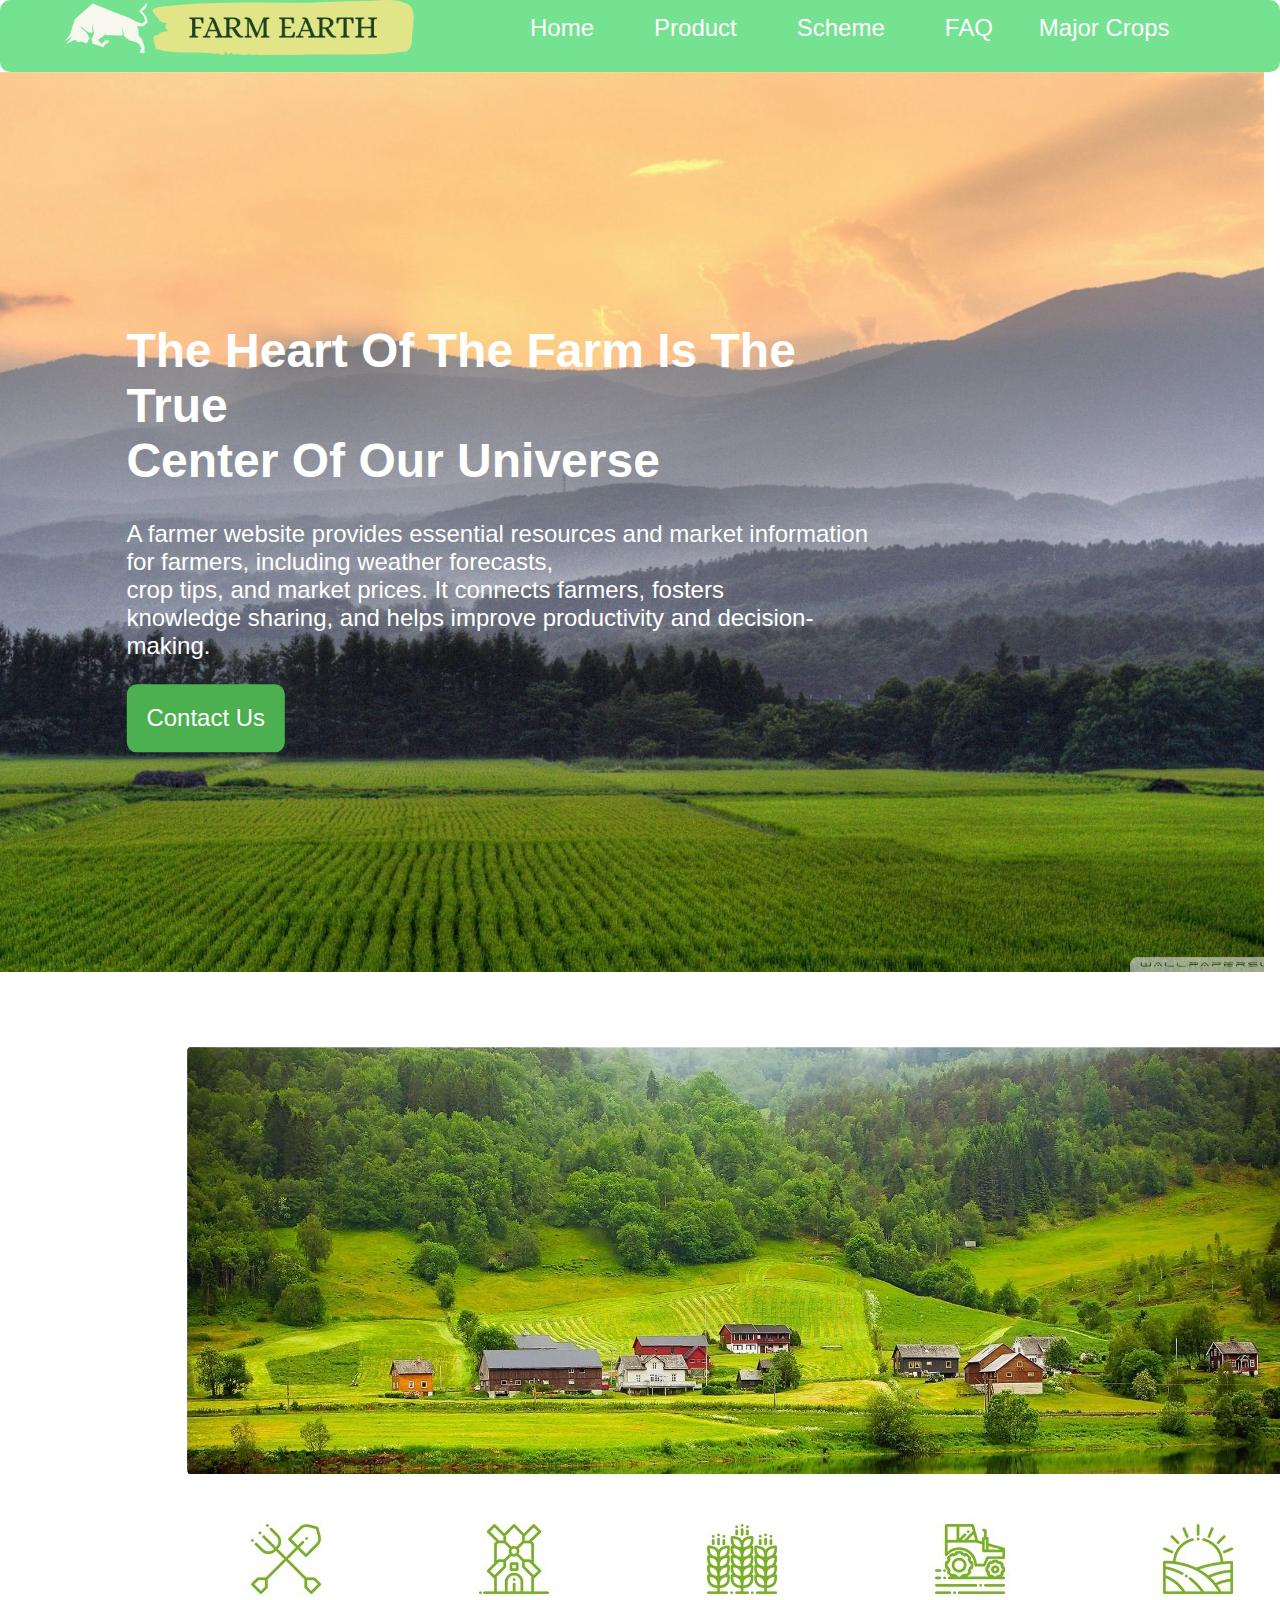
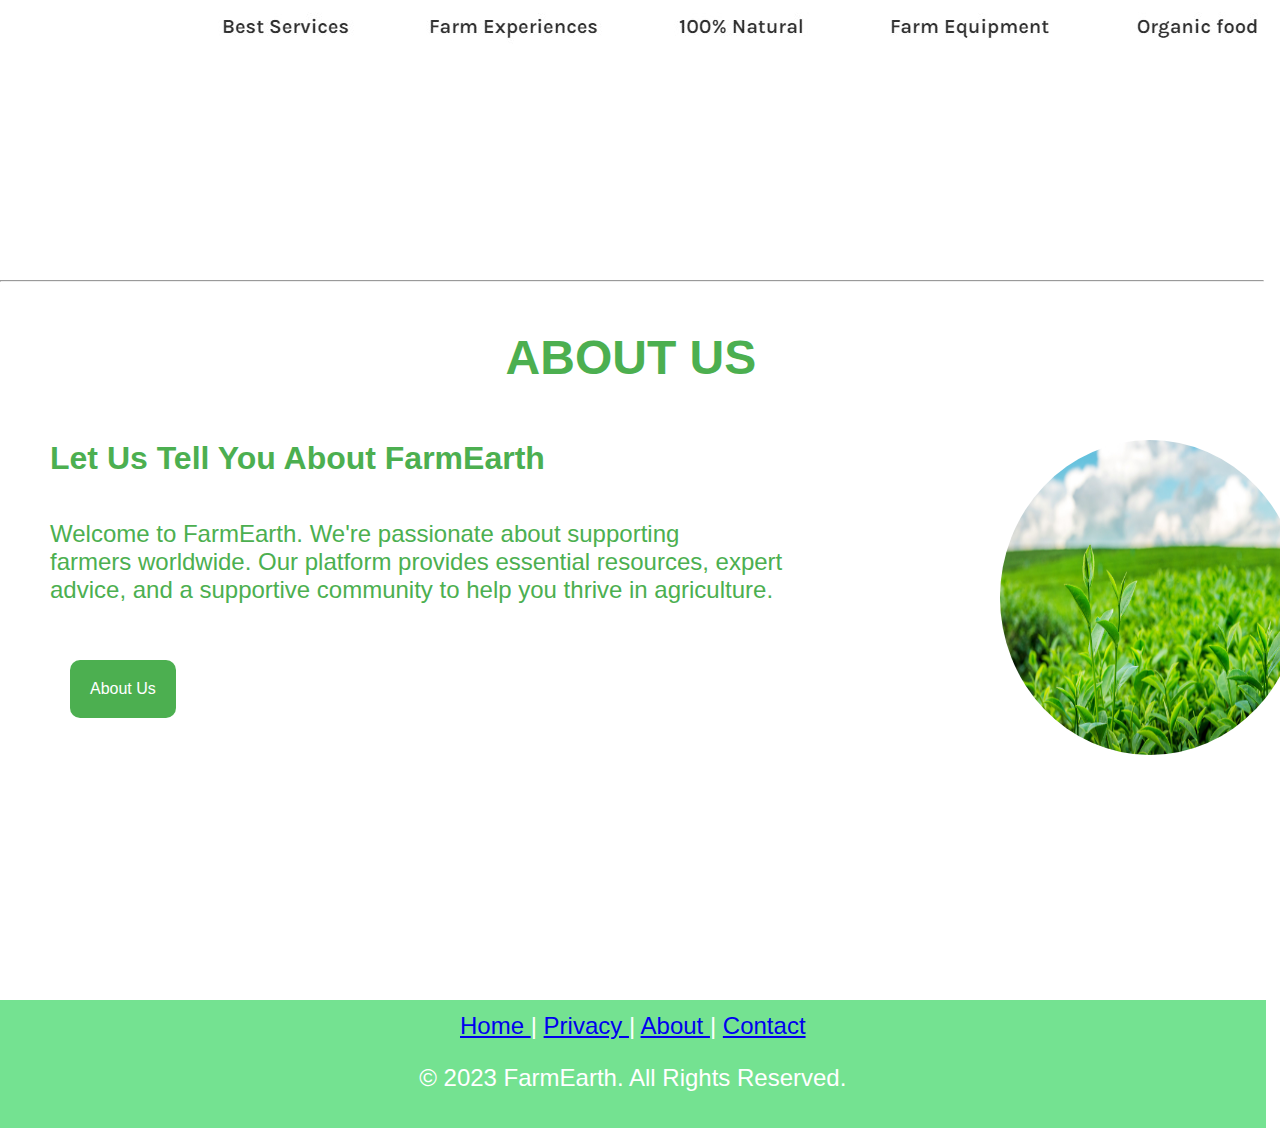
<file: index.html>
<!DOCTYPE html>
<html lang="en">
<head>
    <meta charset="UTF-8">
    <meta name="viewport" content="width=device-width, initial-scale=1.0">
    <title>FarmEarth</title>
    <link rel="stylesheet" href="index.css">

    <style>
        body {
            font-size: 16px;
        }
    </style>
</head>
<body>
    <nav>
        <img src="farm-earth-high-resolution-logo-transparent.png" alt="Logo" width="auto" height="auto" class="Logo" href="#home">
         <ul>
             <!-- <li><a href="farm-earth-high-resolution-logo.png"></a></li> -->
             <li><a href="index.html">Home</a></li>
             <li><a href="/buyproduct.html">Product</a></li>
             <li><a href="/scheme.html">Scheme</a></li>
             <li><a href="faq.html">FAQ</a></li>
             <li  class="dropdown"><a href="#blog" class="dropbtn">Major Crops</a>
                 <div class="dropdown-content">
                     <a href="/wheat.html">Wheat</a>
                     <a href="maize.html">Maize</a>
                     <a href="rice.html">Rice</a>
                 </div>
                 <li><a href="market.html">Markets</a></li>
             </li>
             <li><div id="google_translate_element" class="icon"></div></li>
         </ul>
     </nav>  
    <div class="content">
    <div class="full-screen-container">
        <img src="Images/indexfarmer.jpg" alt="Farmer"  class="full-screen-img" >
        <div class="text-overlay">
            <h1>The Heart Of The Farm Is The True <br> Center Of Our Universe</h1>
            <p >A farmer website provides essential resources and market information for farmers, including weather forecasts, <br> crop tips, and market prices. It connects farmers, fosters <br> knowledge sharing, and helps improve productivity and decision-making.</p> 
            <a href="contact.html" class="contact-button">Contact Us</a>
        </div>
    </div>
   <div class="full-screen-container">
    <img src="Images\index2.png" alt="index2" class="image2">
   </div>
   <div class="full-screen-container2">
    <hr>
    <h2 class="indexAbout">ABOUT US</h2>
    <h2 class="indexAbout2">Let Us Tell You About FarmEarth</h2>
    <p class="indexAbout3">Welcome to FarmEarth. We're passionate about supporting  <br> farmers worldwide. Our platform provides essential resources, expert <br> advice, and a supportive community to help you thrive in agriculture.</p>
    <img src="Images/aboutus.jpg" alt="index3-seeman" class="instead">
    <a href="aboutUs.html" class="aboutus-button">About Us</a>
</div>
</div>
    <footer style="position: relative; bottom: 0; left: 0; width: 97%;">
        <a href='/'>Home </a>
              <span>|</span>
              <a href='privacy.html'> Privacy </a>
              <span>|</span>
              <a href='aboutUs.html'> About </a>
              <span>|</span>
              <a href='/contactUs.html'> Contact</a>
              <br/>
              <p>© 2023 FarmEarth. All Rights Reserved.</p>
      </footer>

      <script type="text/javascript" src="https://translate.google.com/translate_a/element.js?cb=googleTranslateElementInit"></script>
      <script type="text/javascript">
        function googleTranslateElementInit() {
          new google.translate.TranslateElement({ pageLanguage: 'en' }, 'google_translate_element');
        }
      </script>

</body>
</html>
</file>
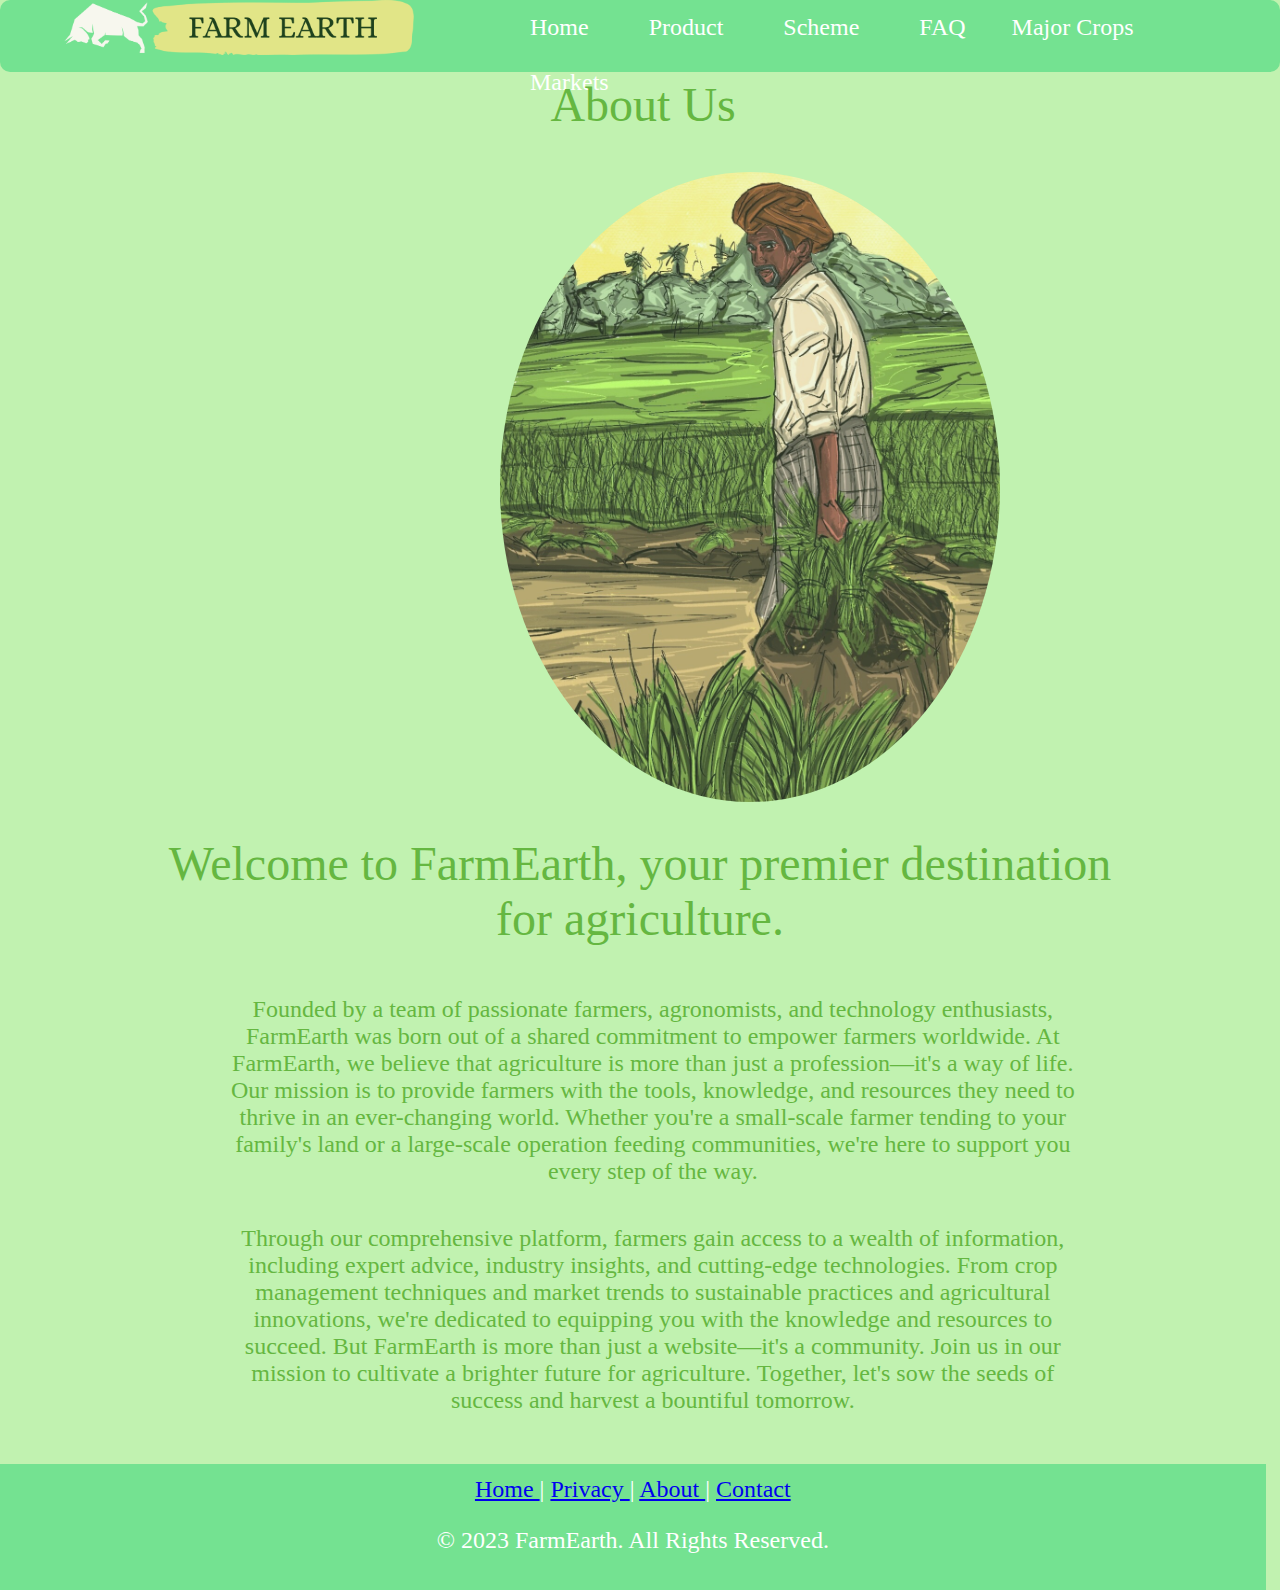
<file: aboutUs.html>
<!DOCTYPE html>
<html lang="en">
<head>
    <meta charset="UTF-8">
    <meta name="viewport" content="width=device-width, initial-scale=1.0">
    <title>FarmEarth</title>
    <link rel="stylesheet" href="aboutUs.css">
</head>
<body>
    <div class="bgAbout">
        <nav>
            <img src="farm-earth-high-resolution-logo-transparent.png" alt="Logo" width="auto" height="auto" class="Logo" href="#home">
             <ul>
                 <!-- <li><a href="farm-earth-high-resolution-logo.png"></a></li> -->
                 <li><a href="index.html">Home</a></li>
                 <li><a href="/buyproduct.html">Product</a></li>
                 <li><a href="/scheme.html">Scheme</a></li>
                 <li><a href="faq.html">FAQ</a></li>
                 <li  class="dropdown"><a href="#blog" class="dropbtn">Major Crops</a>
                     <div class="dropdown-content">
                         <a href="/wheat.html">Wheat</a>
                         <a href="maize.html">Maize</a>
                         <a href="rice.html">Rice</a>
                     </div>
                     <li><a href="market.html">Markets</a></li>
                 </li>
                 <li><div id="google_translate_element" class="icon"></div></li>
             </ul>
         </nav>  
     <div >
        <h1 class="aboutUsText">About Us</h1>
        <!-- <Box class="aboutus"> -->
            <img src="aboutUs.jpg" alt="Farmer" class="aboutus">
        <!-- </Box> -->
        <h2 class="aboutUsHeading">Welcome to FarmEarth, your premier destination for agriculture.</h2>
        <h2 class="aboutUsPara1">Founded by a team of passionate farmers, agronomists, and technology enthusiasts, FarmEarth was born out of a shared commitment to empower farmers worldwide. At FarmEarth, we believe that agriculture is more than just a profession—it's a way of life. Our mission is to provide farmers with the tools, knowledge, and resources they need to thrive in an ever-changing world. Whether you're a small-scale farmer tending to your family's land or a large-scale operation feeding communities, we're here to support you every step of the way.</h2>
        <h2 class="aboutUsPara2">Through our comprehensive platform, farmers gain access to a wealth of information, including expert advice, industry insights, and cutting-edge technologies. From crop management techniques and market trends to sustainable practices and agricultural innovations, we're dedicated to equipping you with the knowledge and resources to succeed. But FarmEarth is more than just a website—it's a community. Join us in our mission to cultivate a brighter future for agriculture. Together, let's sow the seeds of success and harvest a bountiful tomorrow.</h2>
    </div>
    </div>

    <footer style="position: relative; bottom: 0; left: 0; width: 97%;">
        <a href='/'>Home </a>
              <span>|</span>
              <a href='privacy.html'> Privacy </a>
              <span>|</span>
              <a href='aboutUs.html'> About </a>
              <span>|</span>
              <a href='/contactUs.html'> Contact</a>
              <br/>
              <p>© 2023 FarmEarth. All Rights Reserved.</p>
      </footer>
</body>
</html>
</file>
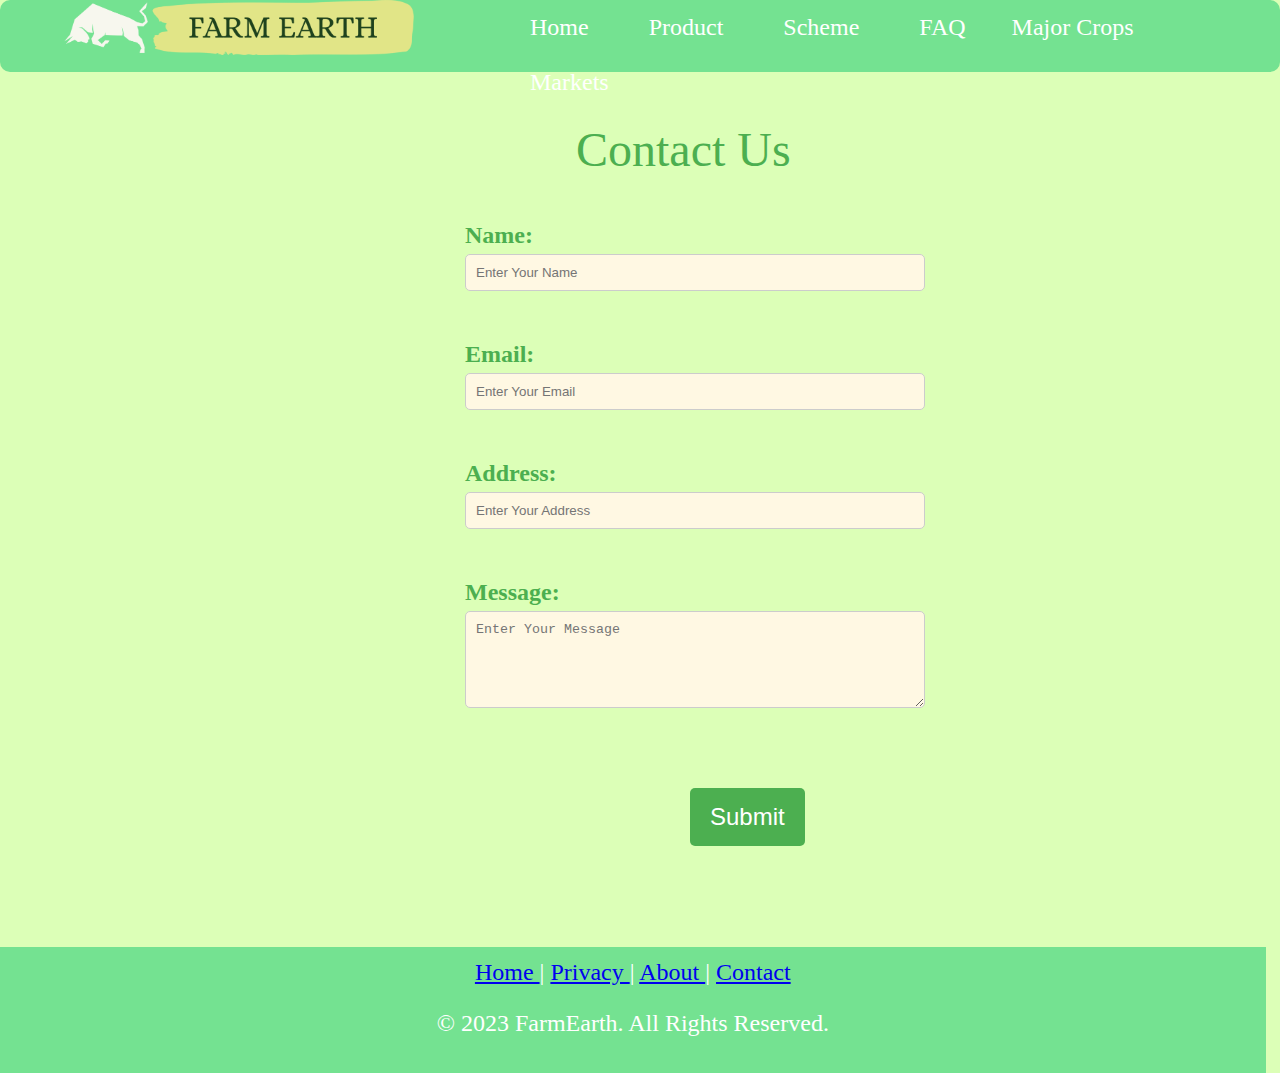
<file: contactUs.html>
<!DOCTYPE html>
<html lang="en">
<head>
    <meta charset="UTF-8">
    <meta name="viewport" content="width=device-width, initial-scale=1.0">
    <title>FarmEarth</title>
    <link rel="stylesheet" href="contactUs.css">
</head>
<body>
    <nav>
        <img src="farm-earth-high-resolution-logo-transparent.png" alt="Logo" width="auto" height="auto" class="Logo" href="#home">
         <ul>
             <!-- <li><a href="farm-earth-high-resolution-logo.png"></a></li> -->
             <li><a href="index.html">Home</a></li>
             <li><a href="/buyproduct.html">Product</a></li>
             <li><a href="/scheme.html">Scheme</a></li>
             <li><a href="faq.html">FAQ</a></li>
             <li  class="dropdown"><a href="#blog" class="dropbtn">Major Crops</a>
                 <div class="dropdown-content">
                     <a href="/wheat.html">Wheat</a>
                     <a href="maize.html">Maize</a>
                     <a href="rice.html">Rice</a>
                 </div>
                 <li><a href="market.html">Markets</a></li>
             </li>
             <li><div id="google_translate_element" class="icon"></div></li>
         </ul>
     </nav>  
    <div class="form-container">
        <h1 class="contactusHeading">Contact Us</h1>
        <form action="https://api.web3forms.com/submit" method="POST">
            <input type="hidden" name="access_key" value="0cb414d3-dcbd-4a16-8d18-914cf95e6d65"/>
            <div class="form-group">
                <label for="name">Name:</label>
                <input type="text" id="name" name="name" placeholder="Enter Your Name">
            </div>
            <div class="form-group">
                <label for="email">Email:</label>
                <input type="email" id="email" name="email" placeholder="Enter Your Email">
            </div>
            <div class="form-group">
                <label for="address">Address:</label>
                <input id="address" name="address" placeholder="Enter Your Address">
            </div>
            <div class="form-group">
                <label for="message">Message:</label>
                <textarea id="message" name="message" rows="5" placeholder="Enter Your Message"></textarea>
            </div>
            <div class="form-group">
                <button type="submit" >Submit</button>
            </div>
        </form>
    </div>

    <footer style="position: relative; bottom: 0; left: 0; width: 97%;">
        <a href='/'>Home </a>
              <span>|</span>
              <a href='privacy.html'> Privacy </a>
              <span>|</span>
              <a href='aboutUs.html'> About </a>
              <span>|</span>
              <a href='/contactUs.html'> Contact</a>
              <br/>
              <p>© 2023 FarmEarth. All Rights Reserved.</p>
      </footer>
        
      <script type="text/javascript" src="https://translate.google.com/translate_a/element.js?cb=googleTranslateElementInit"></script>
      <script type="text/javascript">
        function googleTranslateElementInit() {
          new google.translate.TranslateElement({ pageLanguage: 'en' }, 'google_translate_element');
        }
      </script>
</body>
</html>
</file>
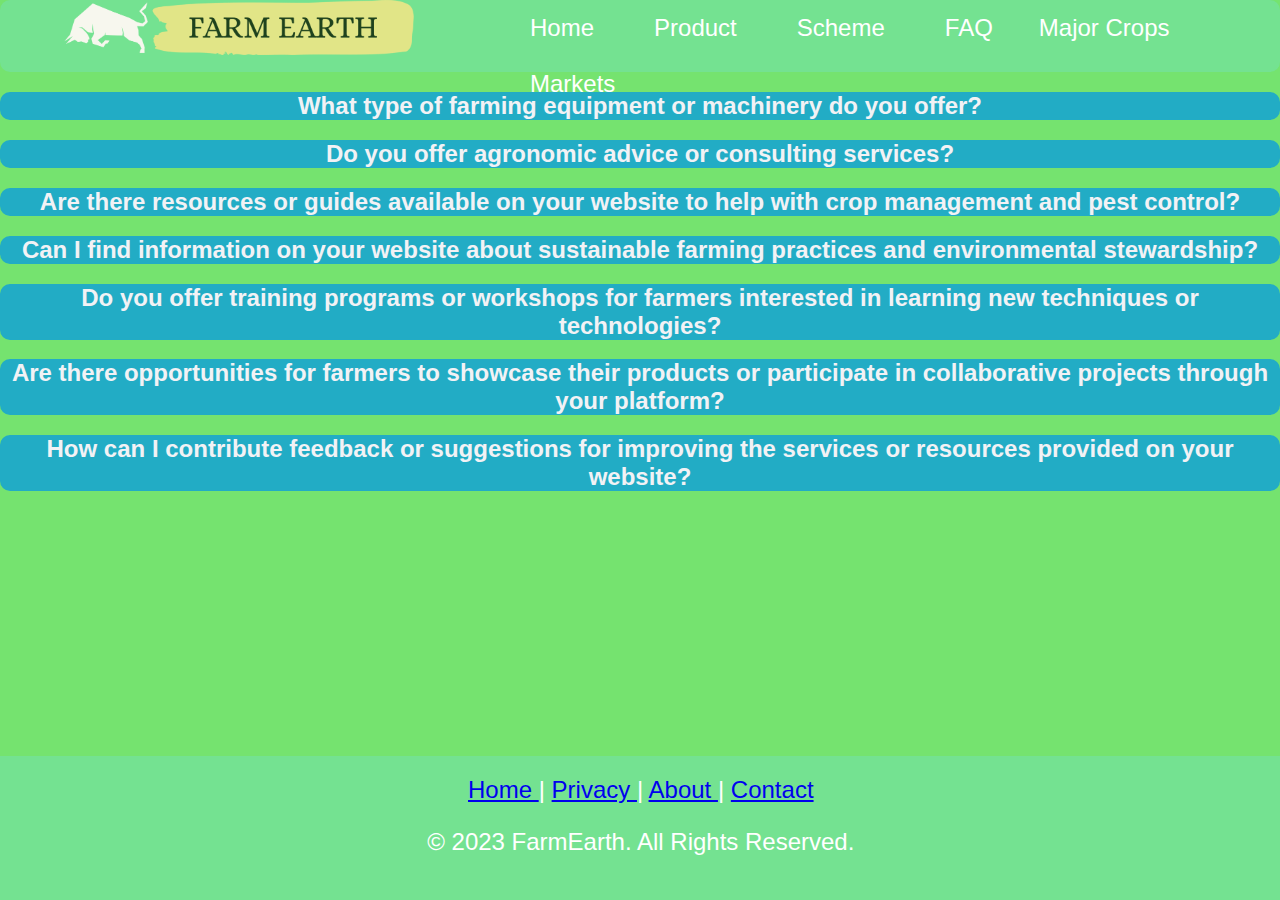
<file: faq.html>
<!DOCTYPE html>
<html lang="en">
<head>
    <meta charset="UTF-8">
    <meta name="viewport" content="width=device-width, initial-scale=1.0">
    <title>FAQ</title>
    <link rel="stylesheet" href="faq.css">
</head>
<body>
    <nav>
        <img src="farm-earth-high-resolution-logo-transparent.png" alt="Logo" width="auto" height="auto" class="Logo" href="#home">
         <ul>
             <!-- <li><a href="farm-earth-high-resolution-logo.png"></a></li> -->
             <li><a href="index.html">Home</a></li>
             <li><a href="/buyproduct.html">Product</a></li>
             <li><a href="/scheme.html">Scheme</a></li>
             <li><a href="faq.html">FAQ</a></li>
             <li  class="dropdown"><a href="#blog" class="dropbtn">Major Crops</a>
                 <div class="dropdown-content">
                     <a href="/wheat.html">Wheat</a>
                     <a href="maize.html">Maize</a>
                     <a href="rice.html">Rice</a>
                 </div>
                 <li><a href="market.html">Markets</a></li>
             </li>
             <li><div id="google_translate_element" class="icon"></div></li>
         </ul>
     </nav>  
    <div class="faq">
        <h2 class="faq-question">What type of farming equipment or machinery do you offer?</h2>
        <div class="faq-answer">
            <p>We offer a wide range of farming equipment and machinery tailored to meet the diverse needs of modern farmers. From tractors and harvesters to irrigation systems and precision farming tools, we have you covered.</p>
        </div>
        <h2 class="faq-question">Do you offer agronomic advice or consulting services?</h2>
        <div class="faq-answer">
            <p>Yes, our team of agronomists and agricultural experts is available to provide personalized advice and consulting services to help you optimize your farm's productivity and profitability. Whether you need guidance on crop rotation, soil health, or pest management, we're here to help.</p>
        </div>
        <!-- Add more questions and answers as needed -->
        <h2 class="faq-question">Are there resources or guides available on your website to help with crop management and pest control?</h2>
        <div class="faq-answer">
            <p>Absolutely! Our website features a wealth of resources, including articles, guides, and videos, covering various topics related to crop management, pest control, disease prevention, and best agricultural practices. Explore our resources section to access valuable insights and information.</p>
        </div>
        <h2 class="faq-question">Can I find information on your website about sustainable farming practices and environmental stewardship?</h2>
        <div class="faq-answer">
            <p>Yes, we are committed to promoting sustainable farming practices and environmental stewardship. Our website offers information, case studies, and resources on sustainable agriculture, organic farming, conservation techniques, and initiatives to protect natural resources and biodiversity.</p>
        </div>
        <h2 class="faq-question">Do you offer training programs or workshops for farmers interested in learning new techniques or technologies?</h2>
        <div class="faq-answer">
            <p>Absolutely! We organize training programs, workshops, and educational events throughout the year to support farmers in adopting new techniques, technologies, and best practices. Check our events calendar or subscribe to our newsletter for updates on upcoming opportunities.</p>
        </div>
        <h2 class="faq-question">Are there opportunities for farmers to showcase their products or participate in collaborative projects through your platform?</h2>
        <div class="faq-answer">
            <p>Yes, we offer opportunities for farmers to showcase their products, collaborate on projects, and engage with our community of farmers, buyers, researchers, and industry stakeholders. Join our platform to connect, collaborate, and grow your farming business.</p>
        </div>
        <h2 class="faq-question">How can I contribute feedback or suggestions for improving the services or resources provided on your website?</h2>
        <div class="faq-answer">
            <p>We value your feedback and suggestions for improving our services and resources. Please feel free to reach out to us via email, phone, or our website's contact form to share your feedback, suggestions, or ideas for enhancements. Your input helps us better serve the farming community and meet your needs effectively.</p>
        </div>
    </div>
    <footer>
        <a href='/'>Home </a>
              <span>|</span>
              <a href='privacy.html'> Privacy </a>
              <span>|</span>
              <a href='aboutUs.html'> About </a>
              <span>|</span>
              <a href='/contactUs.html'> Contact</a>
              <br/>
              <p>© 2023 FarmEarth. All Rights Reserved.</p>
      </footer>

    <script src="faq.js"></script>
        
    <script type="text/javascript" src="https://translate.google.com/translate_a/element.js?cb=googleTranslateElementInit"></script>
    <script type="text/javascript">
      function googleTranslateElementInit() {
        new google.translate.TranslateElement({ pageLanguage: 'en' }, 'google_translate_element');
      }
    </script>
</body>
</html>
</file>
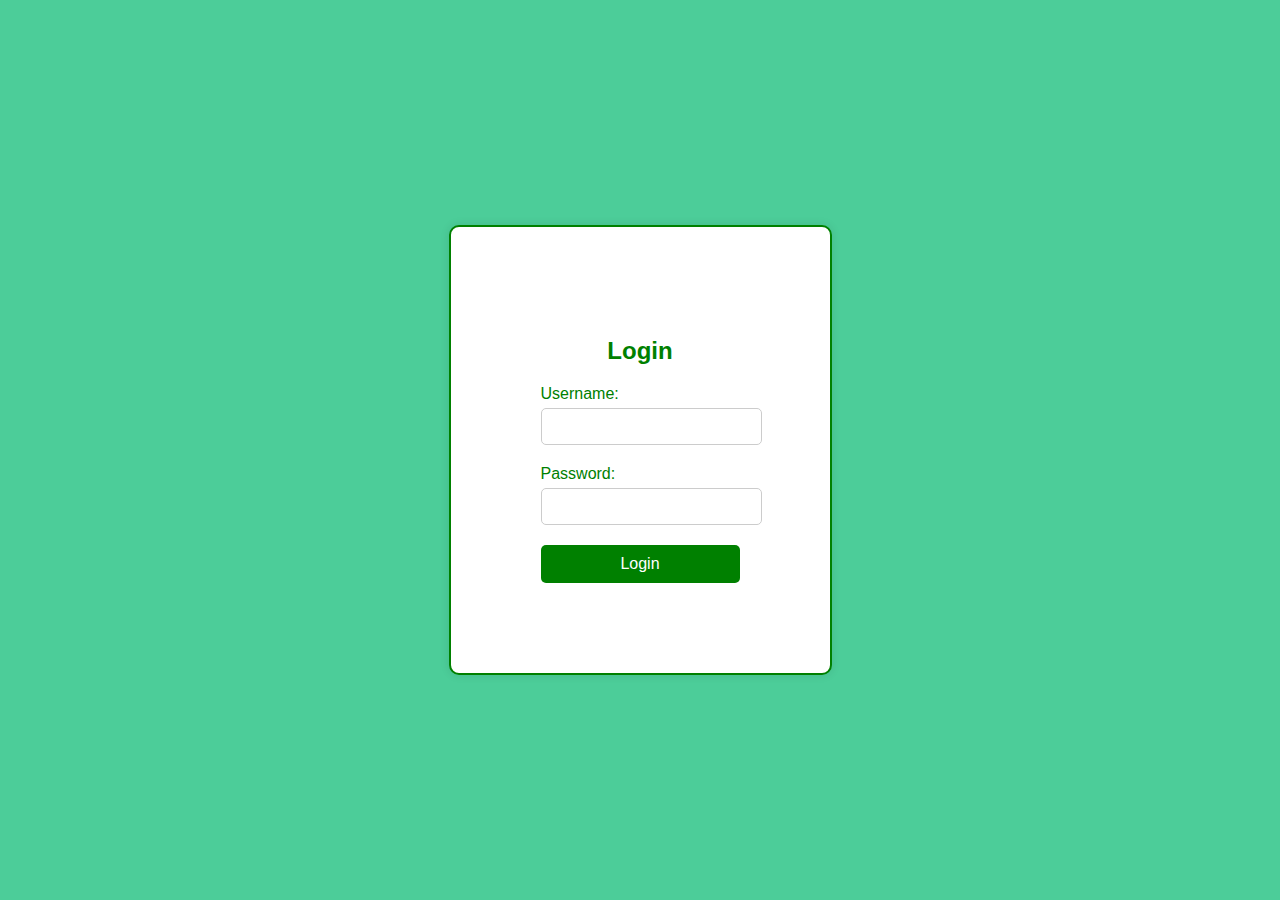
<file: login.html>
<!DOCTYPE html>
<html lang="en">
<head>
<meta charset="UTF-8">
<meta name="viewport" content="width=device-width, initial-scale=1.0">
<title>Login Page</title>
<style>
    body {
        font-family: Arial, sans-serif;
        background-color: #4CCD99;
        margin: 0;
        padding: 0;
        display: flex;
        justify-content: center;
        align-items: center;
        height: 100vh;
    }
    .login-container {
        border: 2px solid green;
        padding: 90px;
        border-radius: 10px;
        background-color: #fff;
        box-shadow: 0 0 10px rgba(0, 0, 0, 0.1);
    }
    .login-container h2 {
        text-align: center;
        margin-bottom: 20px;
        color: green;
    }
    .form-group {
        margin-bottom: 20px;
    }
    .form-group label {
        display: block;
        margin-bottom: 5px;
        color: green;
    }
    .form-group input[type="text"],
    .form-group input[type="password"] {
        width: 100%;
        padding: 10px;
        border: 1px solid #ccc;
        border-radius: 5px;
    }
    .btn-login {
        background-color: green;
        color: #fff;
        border: none;
        padding: 10px 20px;
        border-radius: 5px;
        cursor: pointer;
        width: 100%;
        font-size: 16px;
    }
    .btn-login:hover {
        background-color: #006400; /* Darker shade of green on hover */
    }
    footer{
    position: absolute;
    bottom: 0;
    left: 0;
    width: 70%;
    height: auto;
    text-align: center;
    font-size: x-large;
    padding: 20px;
    background-color: #74E291;
    color: white;
  }

  footer{
    text-align: center;
    font-size: x-large;
    padding: 12px;
    background-color: #74E291;
    color: white;
  }
</style>
</head>
<body>

<div class="login-container">
       <h2>Login</h2>
    <form id="loginForm" action="#">
        <div class="form-group">
            <label for="username">Username:</label>
            <input type="text" id="username" name="username" required>
        </div>
        <div class="form-group">
            <label for="password">Password:</label>
            <input type="password" id="password" name="password" required>
        </div>
        <button type="submit" class="btn-login">Login</button>
    </form>
</div>

<script>
    document.getElementById("loginForm").addEventListener("submit", function(event) {
        // Prevent the default form submission
        event.preventDefault();

        // Here you can add your login logic, such as validating the credentials.
        // For demonstration purposes, let's assume the login is successful.
        // Redirect to the homepage after successful login
        window.location.href = "index.html";
    });
</script>

</body>
</html>
</file>
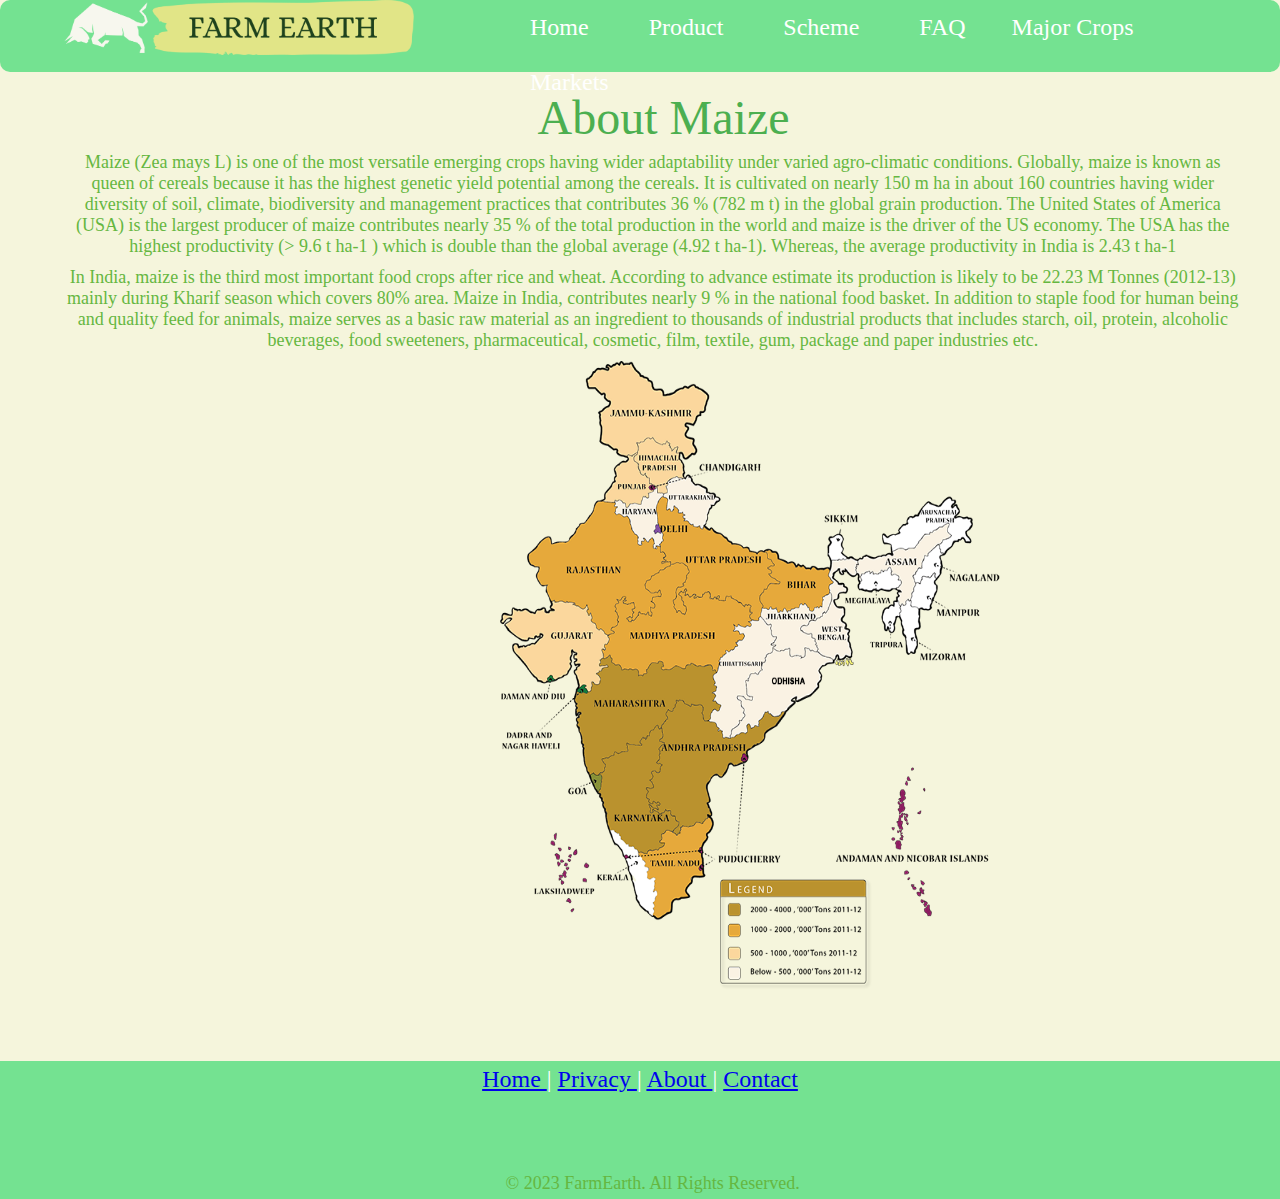
<file: maize.html>
<!DOCTYPE html>
<html lang="en">
<head>
    <meta charset="UTF-8">
    <meta name="viewport" content="width=device-width, initial-scale=1.0">
    <title>FarmEarth</title>
    <link rel="stylesheet" href="maize.css">
</head>
<body style="background-color: beige;">
    <nav>
        <img src="farm-earth-high-resolution-logo-transparent.png" alt="Logo" width="auto" height="auto" class="Logo" href="#home">
         <ul>
             <!-- <li><a href="farm-earth-high-resolution-logo.png"></a></li> -->
             <li><a href="index.html">Home</a></li>
             <li><a href="/buyproduct.html">Product</a></li>
             <li><a href="/scheme.html">Scheme</a></li>
             <li><a href="faq.html">FAQ</a></li>
             <li  class="dropdown"><a href="#blog" class="dropbtn">Major Crops</a>
                 <div class="dropdown-content">
                     <a href="/wheat.html">Wheat</a>
                     <a href="maize.html">Maize</a>
                     <a href="rice.html">Rice</a>
                 </div>
                 <li><a href="market.html">Markets</a></li>
             </li>
             <li><div id="google_translate_element" class="icon"></div></li>
         </ul>
     </nav>  
     <h1 class="heading">About Maize</h1>
     <p class="para">
        
        Maize (Zea mays L) is one of the most versatile emerging crops having wider adaptability
        under varied agro-climatic conditions. Globally, maize is known as queen of cereals
        because it has the highest genetic yield potential among the cereals. It is cultivated
        on nearly 150 m ha in about 160 countries having wider diversity of soil, climate,
        biodiversity and management practices that contributes 36 % (782 m t) in the global
        grain production. The United States of America (USA) is the largest producer of
        maize contributes nearly 35 % of the total production in the world and maize is
        the driver of the US economy. The USA has the highest productivity (&gt; 9.6 t ha-1
        ) which is double than the global average (4.92 t ha-1). Whereas, the average productivity
        in India is 2.43 t ha-1
     </p>
     <p class="para1">
        In India, maize is the third most important food crops after rice and wheat. According
        to advance estimate its production is likely to be 22.23 M Tonnes (2012-13) mainly
        during Kharif season which covers 80% area. Maize in India, contributes nearly 9
        % in the national food basket. In addition to staple food for human being and quality
        feed for animals, maize serves as a basic raw material as an ingredient to thousands
        of industrial products that includes starch, oil, protein, alcoholic beverages,
        food sweeteners, pharmaceutical, cosmetic, film, textile, gum, package and paper
        industries etc.
    </p>
        <img src="maizeindia.png" alt="MaizeMap" class="wheatMap">

        <footer>
            <div class="footer">
            <a href='/'>Home </a>
                  <span>|</span>
                  <a href='privacy.html'> Privacy </a>
                  <span>|</span>
                  <a href='aboutUs.html'> About </a>
                  <span>|</span>
                  <a href='/contactUs.html'> Contact</a>
                  <br/>
                  <p>© 2023 FarmEarth. All Rights Reserved.</p>
          </footer>
          
      <script type="text/javascript" src="https://translate.google.com/translate_a/element.js?cb=googleTranslateElementInit"></script>
      <script type="text/javascript">
        function googleTranslateElementInit() {
          new google.translate.TranslateElement({ pageLanguage: 'en' }, 'google_translate_element');
        }
      </script>

      </body>
      </html>
</file>
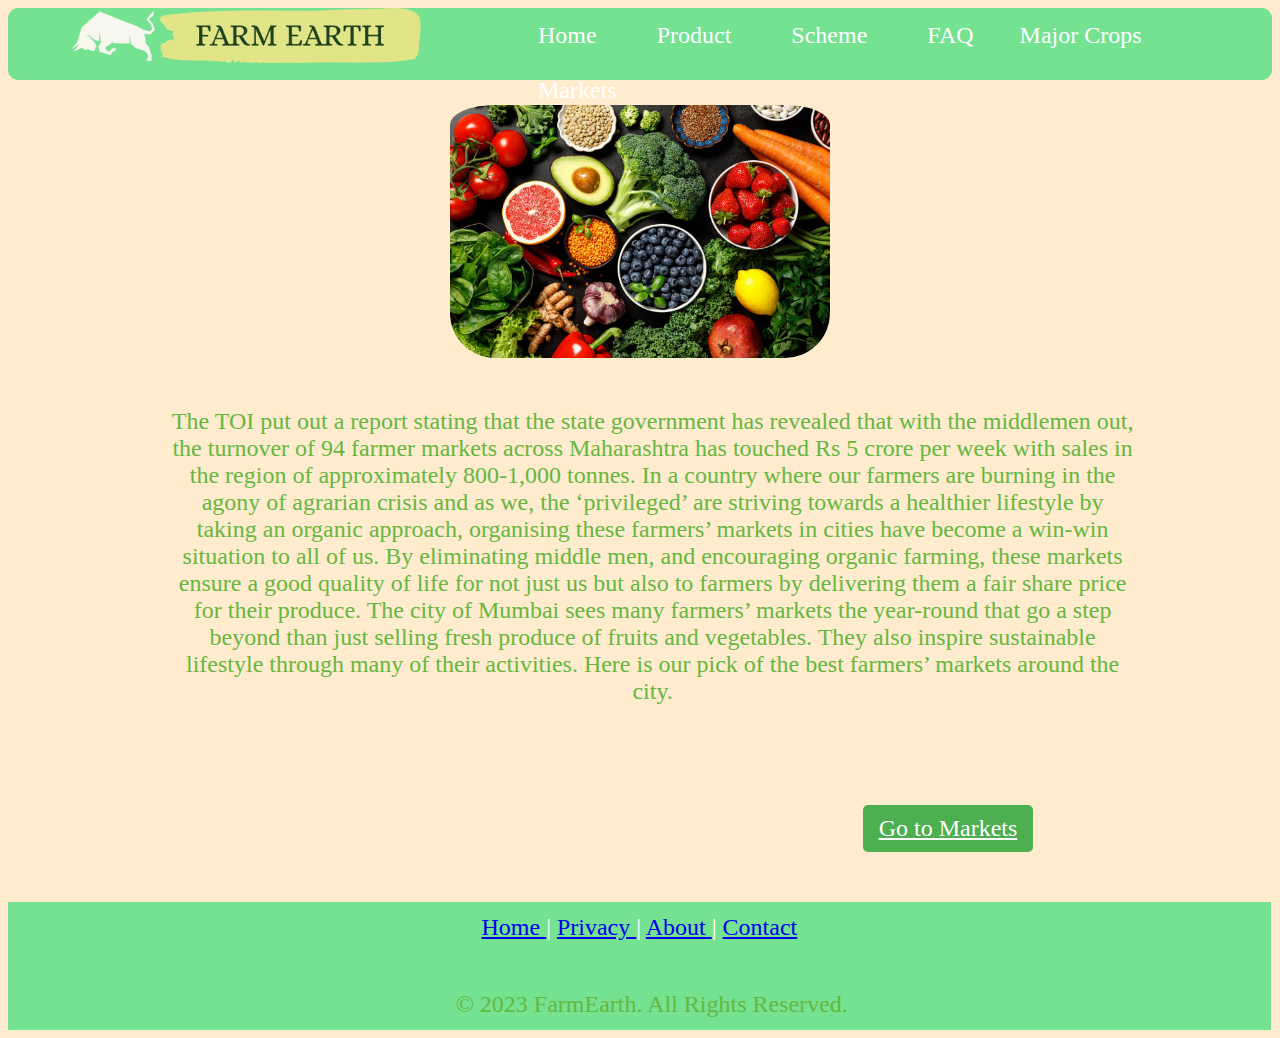
<file: market.html>
<!DOCTYPE html>
<html lang="en">
<head>
    <meta charset="UTF-8">
    <meta name="viewport" content="width=device-width, initial-scale=1.0">
    <title>Markets</title>
    <link rel="stylesheet" href="market.css">
</head>
<body style="background-color: blanchedalmond;">
    <nav>
        <img src="farm-earth-high-resolution-logo-transparent.png" alt="Logo" width="auto" height="auto" class="Logo" href="#home">
         <ul>
             <!-- <li><a href="farm-earth-high-resolution-logo.png"></a></li> -->
             <li><a href="index.html">Home</a></li>
             <li><a href="/buyproduct.html">Product</a></li>
             <li><a href="/scheme.html">Scheme</a></li>
             <li><a href="faq.html">FAQ</a></li>
             <li  class="dropdown"><a href="#blog" class="dropbtn">Major Crops</a>
                 <div class="dropdown-content">
                     <a href="/wheat.html">Wheat</a>
                     <a href="maize.html">Maize</a>
                     <a href="rice.html">Rice</a>
                 </div>
                 <li><a href="market.html">Markets</a></li>
             </li>
             <li><div id="google_translate_element" class="icon"></div></li>
         </ul>
     </nav>  
     <img src="Images\markets.jpg" alt="market" class="center">
     <p>The TOI put out a report stating that the state government has revealed that with the middlemen out, the turnover of 94 farmer markets across Maharashtra has touched Rs 5 crore per week with sales in the region of approximately 800-1,000 tonnes. In a country where our farmers are burning in the agony of agrarian crisis and as we, the ‘privileged’ are striving towards a healthier lifestyle by taking an organic approach, organising these farmers’ markets in cities have become a win-win situation to all of us. By eliminating middle men, and encouraging organic farming, these markets ensure a good quality of life for not just us but also to farmers by delivering them a fair share price for their produce. The city of Mumbai sees many farmers’ markets the year-round that go a step beyond than just selling fresh produce of fruits and vegetables. They also inspire sustainable lifestyle through many of their activities. Here is our pick of the best farmers’ markets around the city.</p>
     <div class="buttonMarket">
     <a class="goto-button" href = "realmark.html">Go to Markets</a>
    </div>
    <footer style="position: relative; bottom: 0; left: 0; width: 98%;">
        <a href='/'>Home </a>
              <span>|</span>
              <a href='privacy.html'> Privacy </a>
              <span>|</span>
              <a href='aboutUs.html'> About </a>
              <span>|</span>
              <a href='/contactUs.html'> Contact</a>
              <br/>
              <p>© 2023 FarmEarth. All Rights Reserved.</p>
      </footer>

      <script type="text/javascript" src="https://translate.google.com/translate_a/element.js?cb=googleTranslateElementInit"></script>
      <script type="text/javascript">
        function googleTranslateElementInit() {
          new google.translate.TranslateElement({ pageLanguage: 'en' }, 'google_translate_element');
        }
      </script>
    </body>
</html>
</file>
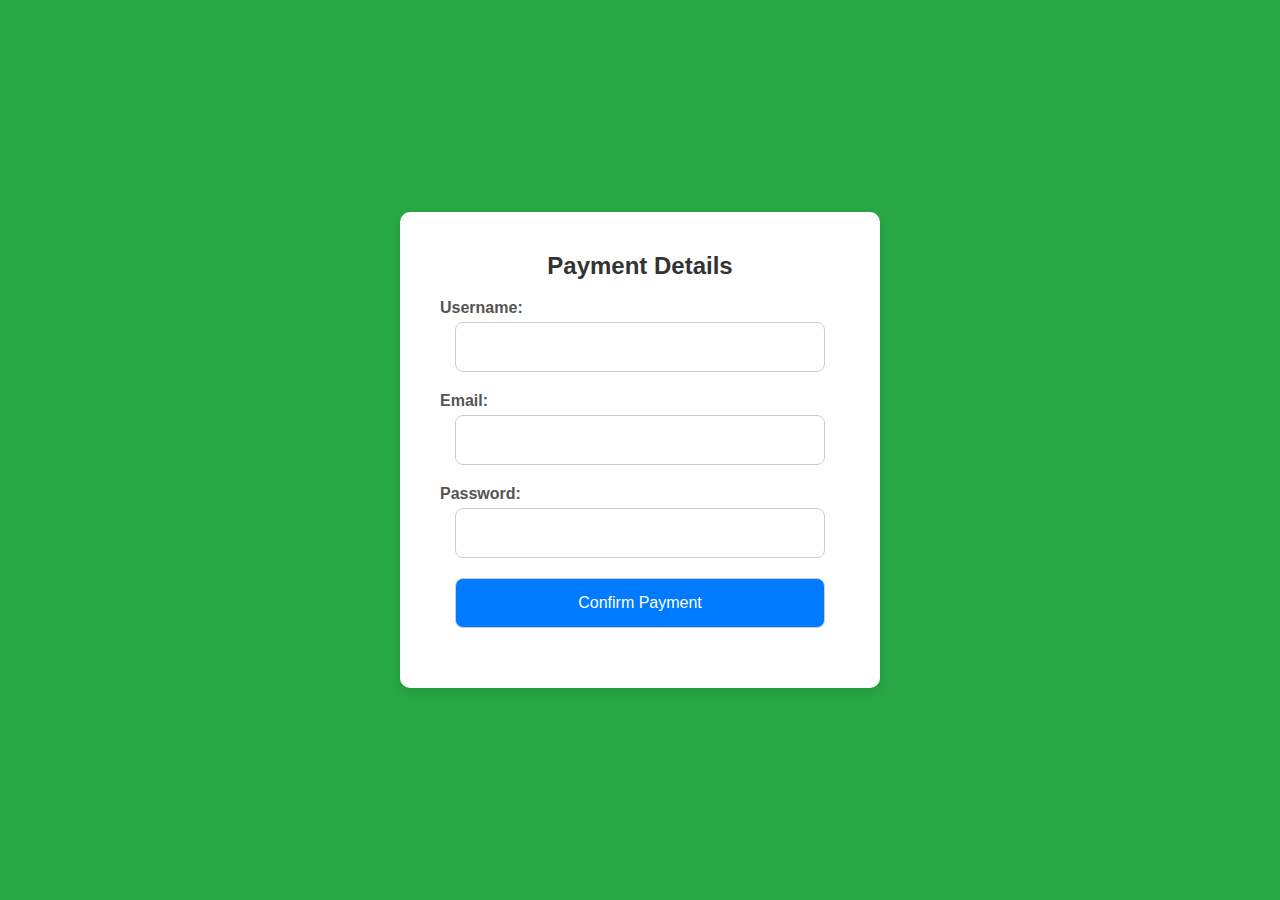
<file: payment.html>
<!DOCTYPE html>
<html lang="en">
<head>
<meta charset="UTF-8">
<meta name="viewport" content="width=device-width, initial-scale=1.0">
<title>Payment Details</title>
<style>
    body {
        background-color: #28a745; /* Farming green background */
        font-family: Arial, sans-serif;
        display: flex;
        justify-content: center;
        align-items: center;
        height: 100vh;
        margin: 0;
    }

    .payment-form {
        background-color: #ffffff;
        padding: 40px;
        border-radius: 10px;
        box-shadow: 0 4px 8px rgba(0, 0, 0, 0.1); /* Soft shadow effect */
        text-align: center;
        max-width: 400px;
        width: 100%;
    }

    input[type="text"],
    input[type="email"],
    input[type="password"],
    input[type="button"],
    input[type="submit"] {
        width: calc(100% - 30px);
        padding: 15px;
        border: 1px solid #ccc;
        border-radius: 8px;
        box-sizing: border-box;
        font-size: 16px;
        margin-bottom: 20px;
    }

    input[type="button"],
    input[type="submit"] {
        background-color: #007bff; /* Blue button */
        color: #fff;
        cursor: pointer;
        transition: background-color 0.3s ease;
    }

    input[type="button"]:hover,
    input[type="submit"]:hover {
        background-color: #0056b3; /* Darker blue on hover */
    }

    input[type="button"]:focus,
    input[type="submit"]:focus {
        outline: none; /* Remove outline on focus */
    }

    input[type="button"]:active,
    input[type="submit"]:active {
        transform: translateY(2px); /* Add slight downward movement on click */
    }

    label {
        display: block;
        text-align: left;
        margin-bottom: 5px;
        font-weight: bold;
        color: #555;
    }

    h2 {
        margin-top: 0;
        color: #333;
    }
</style>
</head>
<body>

<div class="payment-form">
    <h2>Payment Details</h2>
    <form action="store_purchase.php" method="post">
        <label for="username">Username:</label>
        <input type="text" id="username" name="username" required>

        <label for="email">Email:</label>
        <input type="email" id="email" name="email" required>

        <label for="password">Password:</label>
        <input type="password" id="password" name="password" required>

        <input type="hidden" name="product" value="Product">
        <input type="hidden" name="quantity" value="1">
        <input type="hidden" name="total_price" value="10">

        <input type="submit" value="Confirm Payment">
    </form>
</div>
<script>
    function confirmPayment() {
        // You can add payment confirmation logic here
        alert("Payment confirmed successfully!");
        // Redirect to the homepage
        window.location.href = "index.html";
    }
    </script>
</body>
</html>
</file>
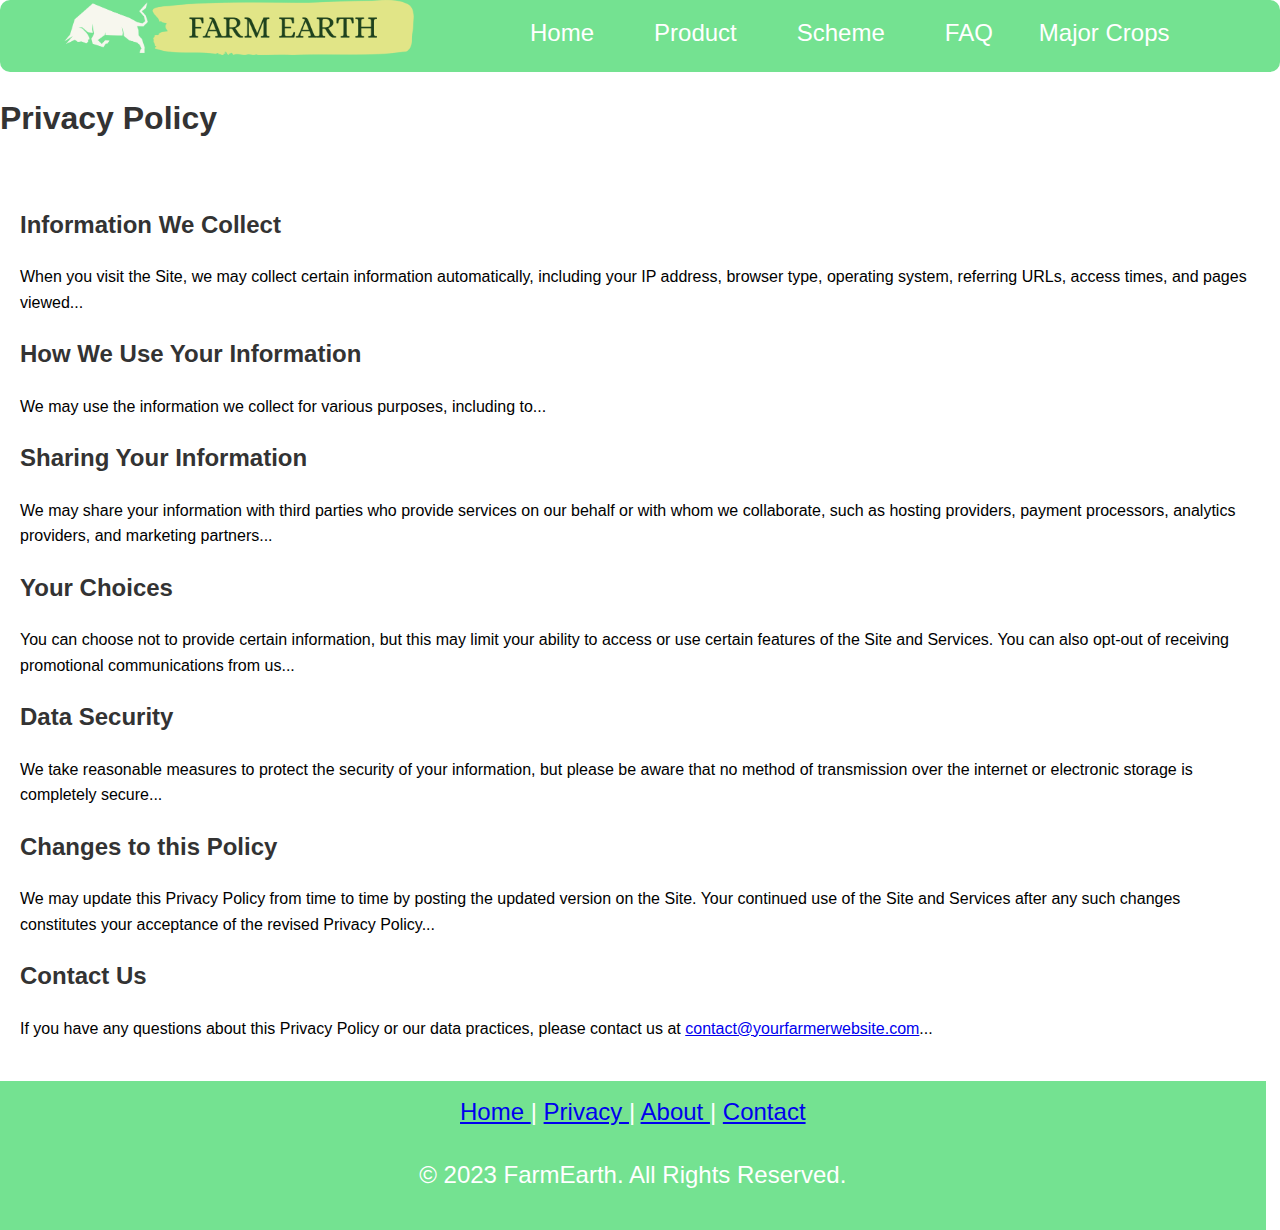
<file: privacy.html>
<!DOCTYPE html>
<html lang="en">
<head>
    <meta charset="UTF-8">
    <meta name="viewport" content="width=device-width, initial-scale=1.0">
    <title>Privacy Policy</title>
    <link rel="stylesheet" href="privacy.css">
</head>
<body>
    <nav>
        <img src="farm-earth-high-resolution-logo-transparent.png" alt="Logo" width="auto" height="auto" class="Logo" href="#home">
         <ul>
             <!-- <li><a href="farm-earth-high-resolution-logo.png"></a></li> -->
             <li><a href="index.html">Home</a></li>
             <li><a href="/buyproduct.html">Product</a></li>
             <li><a href="/scheme.html">Scheme</a></li>
             <li><a href="faq.html">FAQ</a></li>
             <li  class="dropdown"><a href="#blog" class="dropbtn">Major Crops</a>
                 <div class="dropdown-content">
                     <a href="/wheat.html">Wheat</a>
                     <a href="maize.html">Maize</a>
                     <a href="rice.html">Rice</a>
                 </div>
                 <li><a href="market.html">Markets</a></li>
             </li>
             <li><div id="google_translate_element" class="icon"></div></li>
         </ul>
     </nav>  
    <header>
        <h1>Privacy Policy</h1>
    </header>
    <main>
        <section>
            <h2>Information We Collect</h2>
            <p>When you visit the Site, we may collect certain information automatically, including your IP address, browser type, operating system, referring URLs, access times, and pages viewed...</p>
        </section>
        <section>
            <h2>How We Use Your Information</h2>
            <p>We may use the information we collect for various purposes, including to...</p>
        </section>
        <section>
            <h2>Sharing Your Information</h2>
            <p>We may share your information with third parties who provide services on our behalf or with whom we collaborate, such as hosting providers, payment processors, analytics providers, and marketing partners...</p>
        </section>
        <section>
            <h2>Your Choices</h2>
            <p>You can choose not to provide certain information, but this may limit your ability to access or use certain features of the Site and Services. You can also opt-out of receiving promotional communications from us...</p>
        </section>
        <section>
            <h2>Data Security</h2>
            <p>We take reasonable measures to protect the security of your information, but please be aware that no method of transmission over the internet or electronic storage is completely secure...</p>
        </section>
        <section>
            <h2>Changes to this Policy</h2>
            <p>We may update this Privacy Policy from time to time by posting the updated version on the Site. Your continued use of the Site and Services after any such changes constitutes your acceptance of the revised Privacy Policy...</p>
        </section>
        <section>
            <h2>Contact Us</h2>
            <p>If you have any questions about this Privacy Policy or our data practices, please contact us at <a href="mailto:contact@yourfarmerwebsite.com">contact@yourfarmerwebsite.com</a>...</p>
        </section>
    </main>
    <footer style="position: relative; bottom: 0; left: 0; width: 97%;">
        <a href='/'>Home </a>
              <span>|</span>
              <a href='privacy.html'> Privacy </a>
              <span>|</span>
              <a href='aboutUs.html'> About </a>
              <span>|</span>
              <a href='/contactUs.html'> Contact</a>
              <br/>
              <p>© 2023 FarmEarth. All Rights Reserved.</p>
      </footer>
          
      <script type="text/javascript" src="https://translate.google.com/translate_a/element.js?cb=googleTranslateElementInit"></script>
      <script type="text/javascript">
        function googleTranslateElementInit() {
          new google.translate.TranslateElement({ pageLanguage: 'en' }, 'google_translate_element');
        }
      </script>
</body>
</html>
</file>
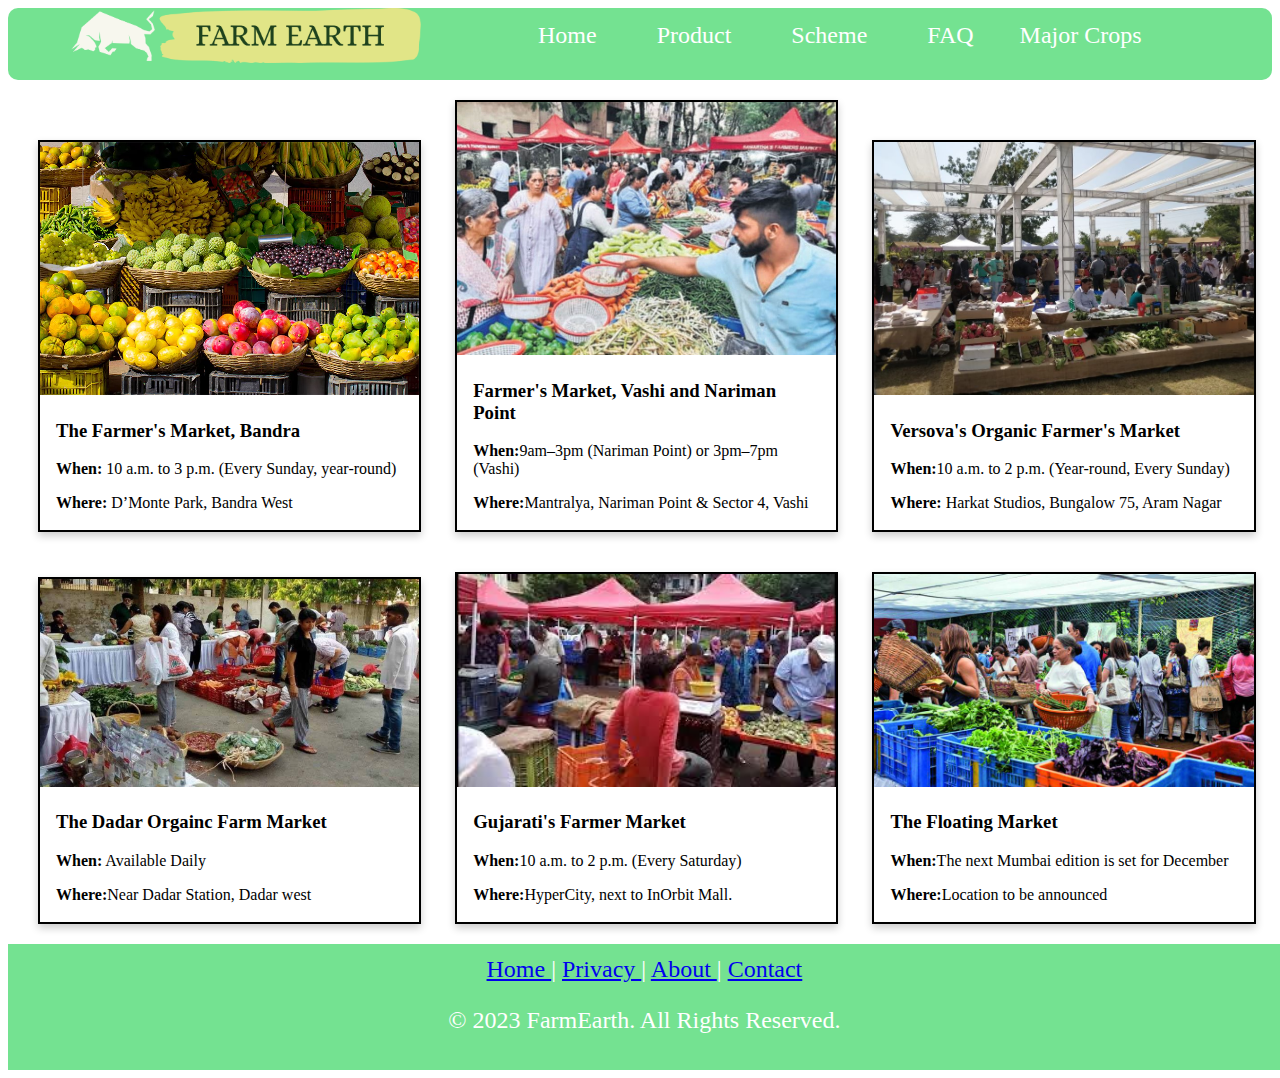
<file: realmark.html>
<!DOCTYPE html>
<html lang="en">
<head>
    <meta charset="UTF-8">
    <meta name="viewport" content="width=device-width, initial-scale=1.0">
    <title>real farm</title>
    <link rel="stylesheet" href="realmark.css">
</head>
<body>
  <nav>
    <img src="farm-earth-high-resolution-logo-transparent.png" alt="Logo" width="auto" height="auto" class="Logo" href="#home">
     <ul>
         <!-- <li><a href="farm-earth-high-resolution-logo.png"></a></li> -->
         <li><a href="index.html">Home</a></li>
         <li><a href="/buyproduct.html">Product</a></li>
         <li><a href="/scheme.html">Scheme</a></li>
         <li><a href="faq.html">FAQ</a></li>
         <li  class="dropdown"><a href="#blog" class="dropbtn">Major Crops</a>
             <div class="dropdown-content">
                 <a href="/wheat.html">Wheat</a>
                 <a href="maize.html">Maize</a>
                 <a href="rice.html">Rice</a>
             </div>
             <li><a href="market.html">Markets</a></li>
         </li>
         <li><div id="google_translate_element" class="icon"></div></li>
     </ul>
 </nav>  
     <div class="card">
        <img src="Images\bandra.jpg" alt="Avatar" style="width:100%">
        <div class="container">
          <h3><b>The Farmer's Market, Bandra</b></h3> 
          <p><b>When:</b> 10 a.m. to 3 p.m. (Every Sunday, year-round)</p>
<p><b>Where:</b> D’Monte Park, Bandra West</p>
            
           
        </div>
      </div>      
      <div class="card">
        <img src="Images\nariman.jpg" alt="Avatar" style="width:100%">
        <div class="container">
          <h3><b>Farmer's Market, Vashi and Nariman Point</b></h3> 
          <p><b>When:</b>9am–3pm (Nariman Point) or 3pm–7pm (Vashi)</p>
<p><b>Where:</b>Mantralya, Nariman Point & Sector 4, Vashi</p>
            
           
        </div>
      </div>      
      <div class="card">
        <img src="Images\aram nagar.jpg" alt="Avatar" style="width:100%">
        <div class="container">
          <h3><b>Versova's Organic Farmer's Market</b></h3> 
          <p><b>When:</b>10 a.m. to 2 p.m. (Year-round, Every Sunday)</p>
<p><b>Where:</b> Harkat Studios, Bungalow 75, Aram Nagar</p>
            
           
        </div>
      </div>      
      <div class="card">
        <img src="Images\juhu.jpg" alt="Avatar" style="width:100%">
        <div class="container">
          <h3><b>The Dadar Orgainc Farm Market</b></h3> 
          <p><b>When:</b> Available Daily</p>
<p><b>Where:</b>Near Dadar Station, Dadar west</p>
            
           
        </div>
      </div>     
      <div class="card">
        <img src="Images\hypercity.jpeg" alt="Avatar" style="width:100%">
        <div class="container">
          <h3><b>Gujarati's Farmer Market</b></h3> 
          <p><b>When:</b>10 a.m. to 2 p.m. (Every Saturday)</p>
<p><b>Where:</b>HyperCity, next to InOrbit Mall.</p>
            
           
        </div>
      </div>   
      <div class="card">
        <img src="Images\floating.jpeg" alt="Avatar" style="width:100%">
        <div class="container">
          <h3><b>The Floating Market</b></h3> 
          <p><b>When:</b>The next Mumbai edition is set for December </p>
<p><b>Where:</b>Location to be announced</p>
            
           
        </div>
      </div>  
      <footer style="position: relative; bottom: 0; left: 0; width: 98.8%;">
        <a href='/'>Home </a>
              <span>|</span>
              <a href='privacy.html'> Privacy </a>
              <span>|</span>
              <a href='aboutUs.html'> About </a>
              <span>|</span>
              <a href='/contactUs.html'> Contact</a>
              <br/>
              <p>© 2023 FarmEarth. All Rights Reserved.</p>
      </footer>
      <script type="text/javascript" src="https://translate.google.com/translate_a/element.js?cb=googleTranslateElementInit"></script>
      <script type="text/javascript">
        function googleTranslateElementInit() {
          new google.translate.TranslateElement({ pageLanguage: 'en' }, 'google_translate_element');
        }
      </script>     
</body>
</html>
</file>
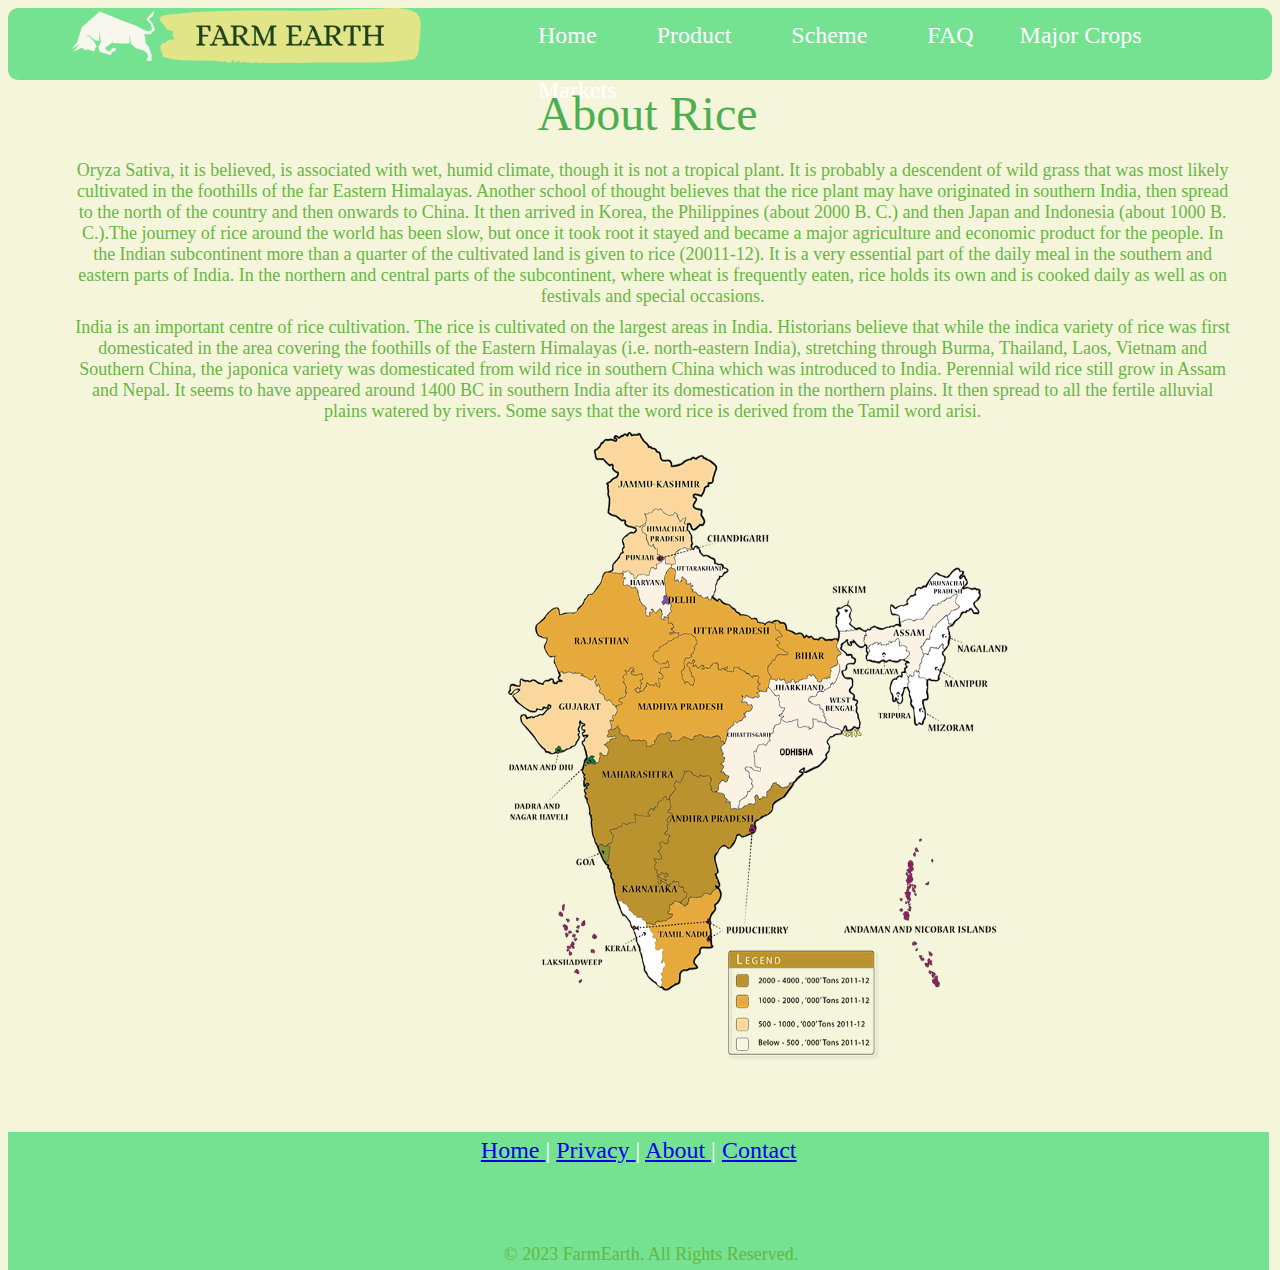
<file: rice.html>
<!DOCTYPE html>
<html lang="en">
<head>
    <meta charset="UTF-8">
    <meta name="viewport" content="width=device-width, initial-scale=1.0">
    <title>Rice</title>
    <link rel="stylesheet" href="rice.css">
</head>
<body style="background-color:beige;">
    <nav>
        <img src="farm-earth-high-resolution-logo-transparent.png" alt="Logo" width="auto" height="auto" class="Logo" href="#home">
         <ul>
             <!-- <li><a href="farm-earth-high-resolution-logo.png"></a></li> -->
             <li><a href="index.html">Home</a></li>
             <li><a href="/buyproduct.html">Product</a></li>
             <li><a href="/scheme.html">Scheme</a></li>
             <li><a href="faq.html">FAQ</a></li>
             <li  class="dropdown"><a href="#blog" class="dropbtn">Major Crops</a>
                 <div class="dropdown-content">
                     <a href="/wheat.html">Wheat</a>
                     <a href="maize.html">Maize</a>
                     <a href="rice.html">Rice</a>
                 </div>
                 <li><a href="market.html">Markets</a></li>
             </li>
             <li><div id="google_translate_element" class="icon"></div></li>
         </ul>
     </nav>  
     <h1 class="heading">About Rice</h1>
     <p class="para">
        Oryza Sativa, it is believed, is associated with wet, humid climate, though it is not a tropical plant. It is probably a descendent of wild grass that was most likely cultivated in the foothills of the far Eastern Himalayas. Another school of thought believes that the rice plant may have originated in southern India, then spread to the north of the country and then onwards to China. It then arrived in Korea, the Philippines (about 2000 B. C.) and then Japan and Indonesia (about 1000 B. C.).The journey of rice around the world has been slow, but once it took root it stayed and became a major agriculture and economic product for the people. In the Indian subcontinent more than a quarter of the cultivated land is given to rice (20011-12). It is a very essential part of the daily meal in the southern and eastern parts of India. In the northern and central parts of the subcontinent, where wheat is frequently eaten, rice holds its own and is cooked daily as well as on festivals and special occasions.
     </p>
     <p class="para1">
        India is an important centre of rice cultivation. The rice is cultivated on the largest areas in India. Historians believe that while the indica variety of rice was first domesticated in the area covering the foothills of the Eastern Himalayas (i.e. north-eastern India), stretching through Burma, Thailand, Laos, Vietnam and Southern China, the japonica variety was domesticated from wild rice in southern China which was introduced to India. Perennial wild rice still grow in Assam and Nepal. It seems to have appeared around 1400 BC in southern India after its domestication in the northern plains. It then spread to all the fertile alluvial plains watered by rivers. Some says that the word rice is derived from the Tamil word arisi.
    </p>
    <div class="image2"> <img src="maizeindia.png" alt="riceMap" class="riceMap"></div>

    <footer style="position: relative; bottom: 0; left: 0; width: 99%;">
        <a href='/'>Home </a>
              <span>|</span>
              <a href='privacy.html'> Privacy </a>
              <span>|</span>
              <a href='aboutUs.html'> About </a>
              <span>|</span>
              <a href='/contactUs.html'> Contact</a>
              <br/>
              <p>© 2023 FarmEarth. All Rights Reserved.</p>
      </footer>

      <script type="text/javascript" src="https://translate.google.com/translate_a/element.js?cb=googleTranslateElementInit"></script>
      <script type="text/javascript">
        function googleTranslateElementInit() {
          new google.translate.TranslateElement({ pageLanguage: 'en' }, 'google_translate_element');
        }
      </script>
</body>
</html>
</file>
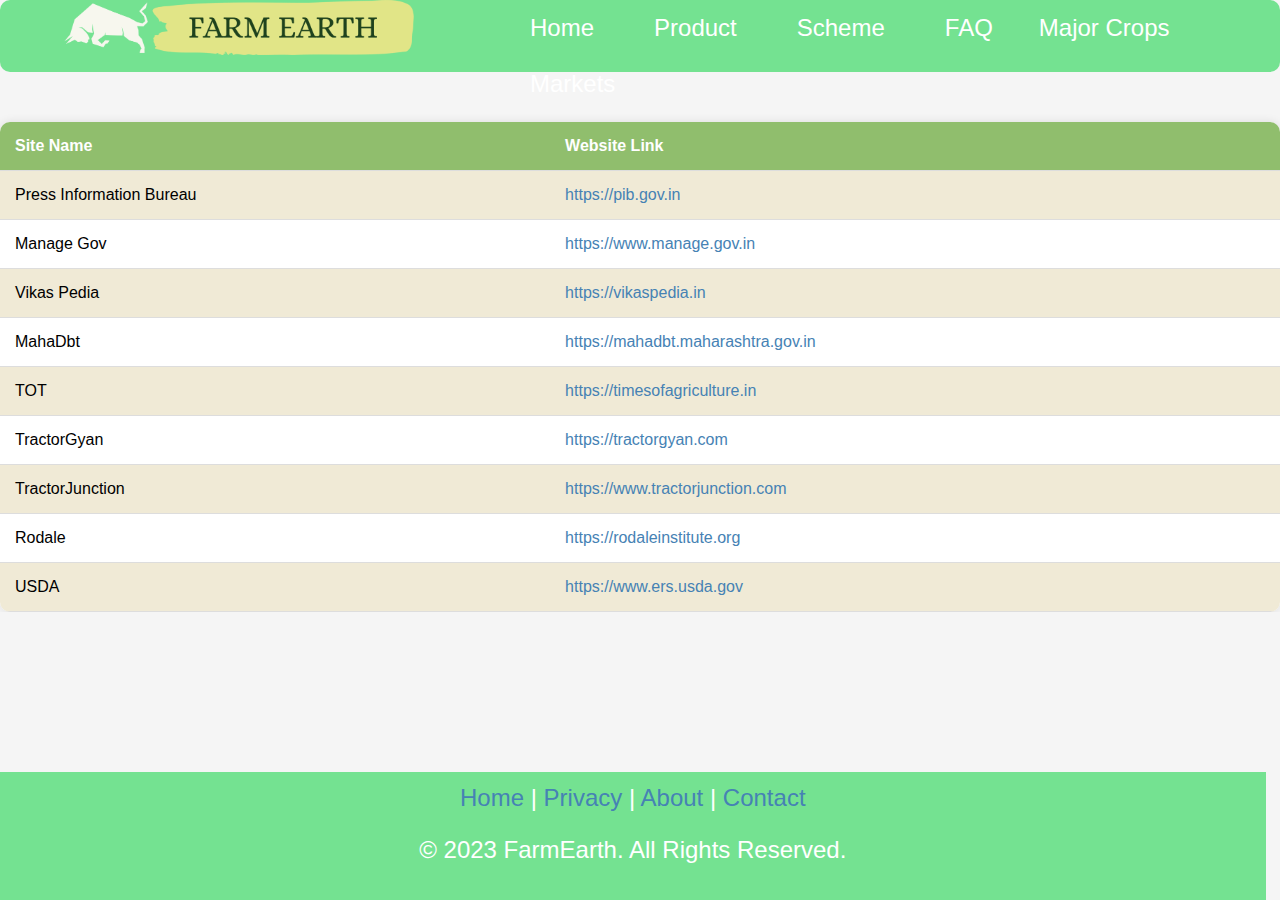
<file: scheme.html>
<!DOCTYPE html>
<html lang="en">
<head>
    <meta charset="UTF-8">
    <meta name="viewport" content="width=device-width, initial-scale=1.0">
    <title>FarmEarth</title>
    <link rel="stylesheet" href="index.css">
</head>
<style>
   body {
        font-family: Arial, sans-serif;
        background-color: #f5f5f5; /* Light gray background */
    }
    table {
        margin-top: 50px;
        width: 100%;
        border-collapse: collapse;
        background-color: #fff; /* White background for the table */
        border-radius: 10px;
        overflow: hidden;
        box-shadow: 0 0 10px rgba(0,0,0,0.1); /* Soft shadow effect */
    }
    th, td {
        padding: 15px;
        text-align: left;
        border-bottom: 1px solid #ddd;
    }
    th {
        background-color: #90be6d; /* Green background for table header */
        color: #fff; /* White text color for table header */
    }
    tr:nth-child(even) {
        background-color: #f0ead6; /* Light brown background for alternate rows */
    }
    a {
        color: #4682b4; /* Dark blue color for links */
        text-decoration: none;
    }
    a:hover {
        text-decoration: underline;
    }
</style>
<body>
    <nav>
        <img src="farm-earth-high-resolution-logo-transparent.png" alt="Logo" width="auto" height="auto" class="Logo" href="#home">
         <ul>
             <!-- <li><a href="farm-earth-high-resolution-logo.png"></a></li> -->
             <li><a href="index.html">Home</a></li>
             <li><a href="/buyproduct.html">Product</a></li>
             <li><a href="/scheme.html">Scheme</a></li>
             <li><a href="faq.html">FAQ</a></li>
             <li  class="dropdown"><a href="#blog" class="dropbtn">Major Crops</a>
                 <div class="dropdown-content">
                     <a href="/wheat.html">Wheat</a>
                     <a href="maize.html">Maize</a>
                     <a href="rice.html">Rice</a>
                 </div>
                 <li><a href="market.html">Markets</a></li>
             </li>
             <li><div id="google_translate_element" class="icon"></div></li>
         </ul>
     </nav>  
     <table>
        <tr>
          <th>Site Name</th>
          <th>Website Link</th>
        </tr>
        <tr>
          <td>Press Information Bureau</td>
          <td><a href="https://pib.gov.in/PressReleaseIframePage.aspx?PRID=2002012">https://pib.gov.in</a></td>
        </tr>
        <tr>
          <td>Manage Gov</td>
          <td><a href="https://www.manage.gov.in/fpoacademy/SGSchemes/maharashtra.pdf">https://www.manage.gov.in</a></td>
        </tr>
        <tr>
          <td>Vikas Pedia</td>
          <td><a href="https://vikaspedia.in/schemesall/schemes-for-farmers">https://vikaspedia.in</a></td>
        </tr>
        <tr>
            <td>MahaDbt</td>
            <td><a href="https://mahadbt.maharashtra.gov.in/Farmer/SchemeData/SchemeData?str=E9DDFA703C38E51A147B39AD4D6A9082">https://mahadbt.maharashtra.gov.in</a></td>
          </tr>
          <tr>
            <td>TOT</td>
            <td><a href="https://timesofagriculture.in/modern-agricultural-tools/">https://timesofagriculture.in</a></td>
          </tr>
          <tr>
            <td>TractorGyan</td>
            <td><a href="https://tractorgyan.com/tractor-industry-news-blogs/793/top-12-agricultural-tools-for-farming-in-india">https://tractorgyan.com</a></td>
          </tr>
          <tr>
            <td>TractorJunction</td>
            <td><a href="https://www.tractorjunction.com/blog/top-10-agriculture-tools-online-uses-and-benefits/">https://www.tractorjunction.com</a></td>
          </tr>
          <tr>
            <td>Rodale</td>
            <td><a href="https://rodaleinstitute.org/why-organic/organic-farming-practices/">https://rodaleinstitute.org</a></td>
          </tr>
          <tr>
            <td>USDA</td>
            <td><a href="https://www.ers.usda.gov/topics/farm-practices-management/">https://www.ers.usda.gov</a></td>
          </tr>
        <!-- Add more rows as needed -->
      </table>
     <footer style="position: absolute; bottom: 0; left: 0; width: 97%;">
        <a href='/'>Home </a>
              <span>|</span>
              <a href='privacy.html'> Privacy </a>
              <span>|</span>
              <a href='aboutUs.html'> About </a>
              <span>|</span>
              <a href='/contactUs.html'> Contact</a>
              <br/>
              <p>© 2023 FarmEarth. All Rights Reserved.</p>
      </footer>

      <script type="text/javascript" src="https://translate.google.com/translate_a/element.js?cb=googleTranslateElementInit"></script>
      <script type="text/javascript">
        function googleTranslateElementInit() {
          new google.translate.TranslateElement({ pageLanguage: 'en' }, 'google_translate_element');
        }
      </script>

</body>
</html>
</file>
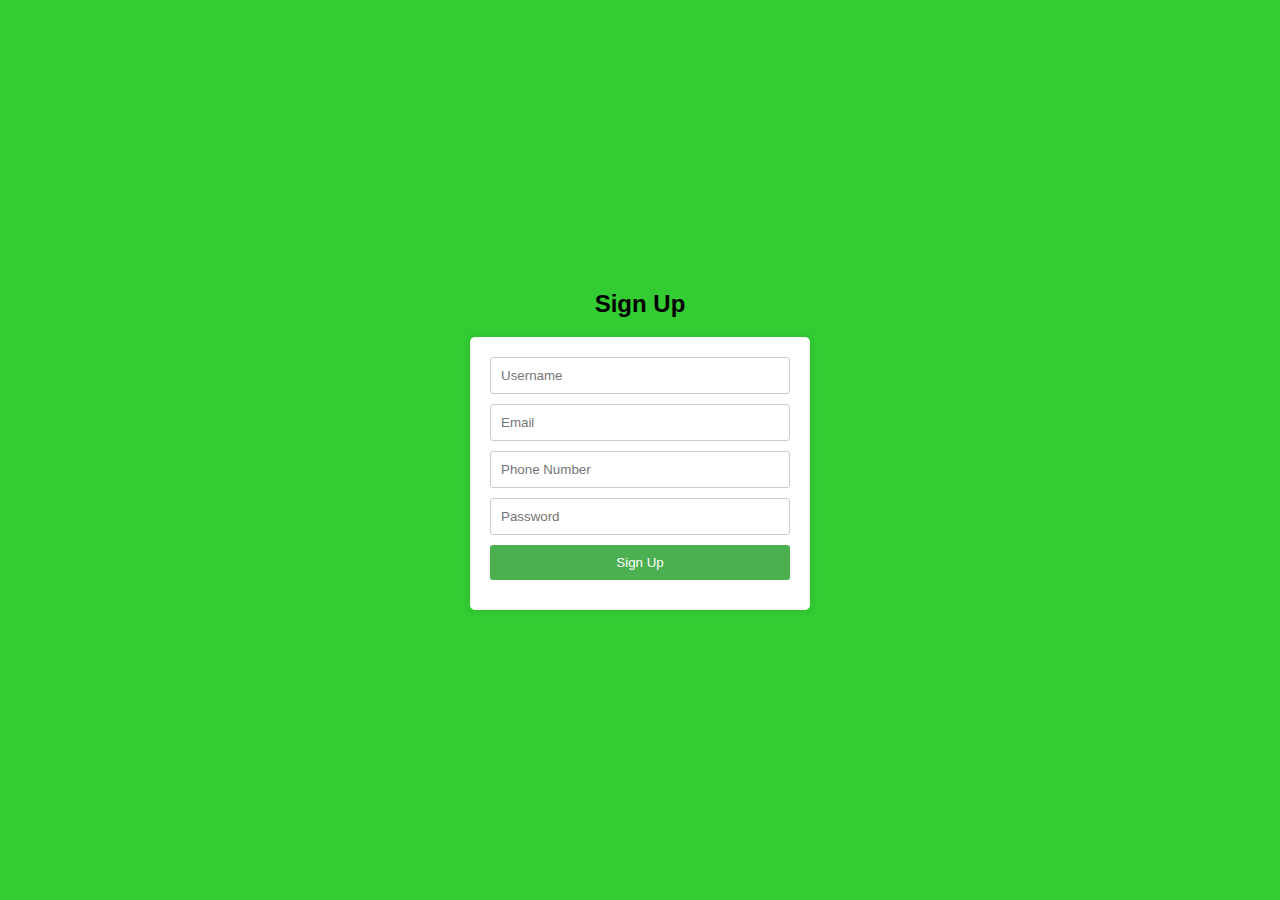
<file: signup.html>
<!DOCTYPE html>
<html lang="en">
<head>
    <meta charset="UTF-8">
    <meta name="viewport" content="width=device-width, initial-scale=1.0">
    <title>Sign Up</title>
    <style>
        body {
            background-color: #33cc33; /* Green background color */
            font-family: Arial, sans-serif;
            display: flex;
            justify-content: center;
            align-items: center;
            height: 100vh;
            margin: 0;
        }

        .container {
            text-align: center;
        }

        form {
            width: 300px;
            padding: 20px;
            background-color: #ffffff;
            border-radius: 5px;
            box-shadow: 0 0 10px rgba(0, 0, 0, 0.1);
        }

        h2 {
            text-align: center;
            margin-top: 0;
        }

        input[type="text"],
        input[type="email"],
        input[type="password"],
        input[type="tel"],
        button {
            width: 100%;
            padding: 10px;
            margin-bottom: 10px;
            border: 1px solid #ccc;
            border-radius: 3px;
            box-sizing: border-box;
        }

        button {
            background-color: #4CAF50; /* Green */
            color: white;
            border: none;
            cursor: pointer;
        }

        button:hover {
            background-color: #45a049; /* Darker green */
        }

        .error {
            color: red;
            font-size: 14px;
        }
    </style>
</head>
<body>
    <div class="container">
        <h2>Sign Up</h2>
        <form id="signupForm" action="signup.php" method="post" onsubmit="return validateForm()">
            <input type="text" name="username" id="username" placeholder="Username" required><br>
            <input type="email" name="email" placeholder="Email" required><br>
            <input type="tel" name="phone" placeholder="Phone Number" required><br>
            <input type="password" name="password" id="password" placeholder="Password" required><br>
            <button type="submit">Sign Up</button>
            <div id="errorMessages"></div>
        </form>
    </div>

    <script>
        function validateForm() {
            var username = document.getElementById("username").value;
            var password = document.getElementById("password").value;
            var errorMessages = document.getElementById("errorMessages");
            errorMessages.innerHTML = "";

            var hasNumber = /\d/;
            var startsWithCapital = /^[A-Z]/;

            if (hasNumber.test(username)) {
                errorMessages.innerHTML += "<p class='error'>Username cannot contain numbers.</p>";
                return false;
            }

            if (!startsWithCapital.test(password)) {
                errorMessages.innerHTML += "<p class='error'>Password must start with a capital letter.</p>";
                return false;
            }

            return true;
        }
    </script>
</body>
</html>
</file>
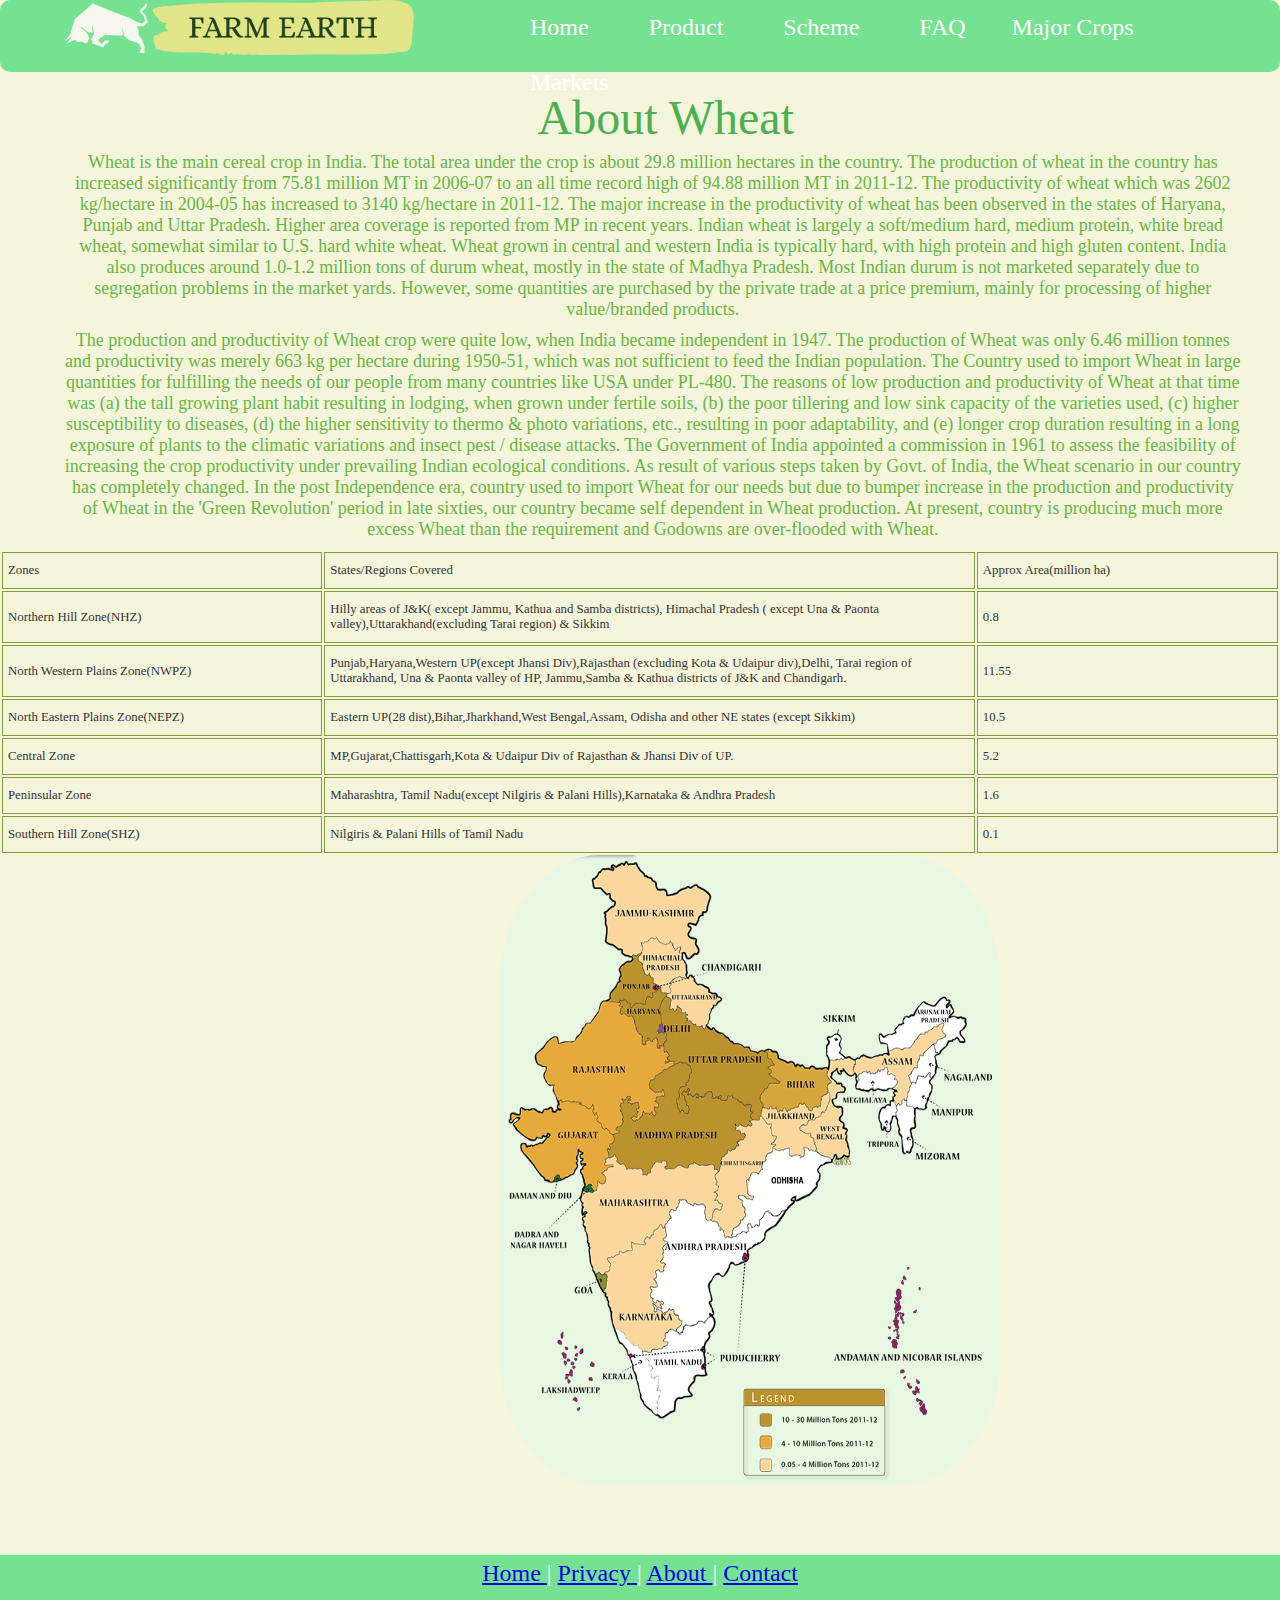
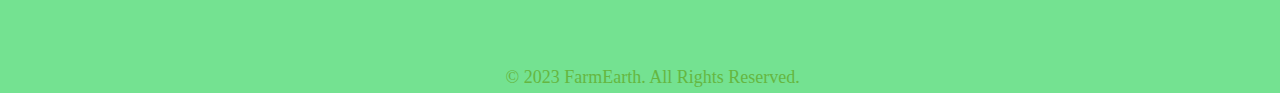
<file: wheat.html>
<!DOCTYPE html>
<html lang="en">
<head>
    <meta charset="UTF-8">
    <meta name="viewport" content="width=device-width, initial-scale=1.0">
    <title>FarmEarth</title>
    <link rel="stylesheet" href="wheat.css">
</head>
<body style="background-color: beige;">
    <nav>
        <img src="farm-earth-high-resolution-logo-transparent.png" alt="Logo" width="auto" height="auto" class="Logo" href="#home">
         <ul>
             <!-- <li><a href="farm-earth-high-resolution-logo.png"></a></li> -->
             <li><a href="index.html">Home</a></li>
             <li><a href="/buyproduct.html">Product</a></li>
             <li><a href="/scheme.html">Scheme</a></li>
             <li><a href="faq.html">FAQ</a></li>
             <li  class="dropdown"><a href="#blog" class="dropbtn">Major Crops</a>
                 <div class="dropdown-content">
                     <a href="/wheat.html">Wheat</a>
                     <a href="maize.html">Maize</a>
                     <a href="rice.html">Rice</a>
                 </div>
                 <li><a href="market.html">Markets</a></li>
             </li>
             <li><div id="google_translate_element" class="icon"></div></li>
         </ul>
     </nav>  
    <h1 class="heading">About Wheat</h1>
    <p class="para">
        Wheat is the main cereal crop in India. The total area under the crop is about 29.8
        million hectares in the country. The production of wheat in the country has increased
        significantly from 75.81 million MT in 2006-07 to an all time record high of 94.88
        million MT in 2011-12. The productivity of wheat which was 2602 kg/hectare in 2004-05
        has increased to 3140 kg/hectare in 2011-12. The major increase in the productivity
        of wheat has been observed in the states of Haryana, Punjab and Uttar Pradesh. Higher
        area coverage is reported from MP in recent years. Indian wheat is largely a soft/medium hard, medium protein, white bread wheat, somewhat
            similar to U.S. hard white wheat. Wheat grown in central and western India is typically
            hard, with high protein and high gluten content. India also produces around 1.0-1.2
            million tons of durum wheat, mostly in the state of Madhya Pradesh. Most Indian
            durum is not marketed separately due to segregation problems in the market yards.
            However, some quantities are purchased by the private trade at a price premium,
            mainly for processing of higher value/branded products.</p>
            <p class="para1">
                The production and productivity of Wheat crop were quite low, when India became
                independent in 1947. The production of Wheat was only 6.46 million tonnes and productivity
                was merely 663 kg per hectare during 1950-51, which was not sufficient to feed the
                Indian population. The Country used to import Wheat in large quantities for fulfilling
                the needs of our people from many countries like USA under PL-480. The reasons of
                low production and productivity of Wheat at that time was (a) the tall growing plant
                habit resulting in lodging, when grown under fertile soils, (b) the poor tillering
                and low sink capacity of the varieties used, (c) higher susceptibility to diseases,
                (d) the higher sensitivity to thermo &amp; photo variations, etc., resulting in
                poor adaptability, and (e) longer crop duration resulting in a long exposure of
                plants to the climatic variations and insect pest / disease attacks.
                    The Government of India appointed a commission in 1961 to assess the feasibility
                    of increasing the crop productivity under prevailing Indian ecological conditions.
                    As result of various steps taken by Govt. of India, the Wheat scenario in our country
                    has completely changed. In the post Independence era, country used to import Wheat
                    for our needs but due to bumper increase in the production and productivity of Wheat
                    in the 'Green Revolution' period in late sixties, our country became self dependent
                    in Wheat production. At present, country is producing much more excess Wheat than
                    the requirement and Godowns are over-flooded with Wheat.</p>
    <table id="tablebottom" class="rounded-corners" style="width:100%;font-size:0.8em">
        <tbody><tr class="tabletextbold">
            <td>
                Zones
            </td>
            <td>
                States/Regions Covered
            </td>
            <td>
                Approx Area(million ha)
            </td>
        </tr>
        <tr>
            <td>
                Northern Hill Zone(NHZ)
            </td>
            <td>
                Hilly areas of J&amp;K( except Jammu, Kathua and Samba districts), Himachal Pradesh
                ( except Una &amp; Paonta valley),Uttarakhand(excluding Tarai region) &amp; Sikkim
            </td>
            <td>
                0.8
            </td>
        </tr>
        <tr>
            <td>
                North Western Plains Zone(NWPZ)
            </td>
            <td>
                Punjab,Haryana,Western UP(except Jhansi Div),Rajasthan (excluding Kota &amp; Udaipur
                div),Delhi, Tarai region of Uttarakhand, Una &amp; Paonta valley of HP, Jammu,Samba
                &amp; Kathua districts of J&amp;K and Chandigarh.
            </td>
            <td>
                11.55
            </td>
        </tr>
        <tr>
            <td>
                North Eastern Plains Zone(NEPZ)
            </td>
            <td>
                Eastern UP(28 dist),Bihar,Jharkhand,West Bengal,Assam, Odisha and other NE states
                (except Sikkim)
            </td>
            <td>
                10.5
            </td>
        </tr>
        <tr>
            <td>
                Central Zone
            </td>
            <td>
                MP,Gujarat,Chattisgarh,Kota &amp; Udaipur Div of Rajasthan &amp; Jhansi Div of UP.
            </td>
            <td>
                5.2
            </td>
        </tr>
        <tr>
            <td>
                Peninsular Zone
            </td>
            <td>
                Maharashtra, Tamil Nadu(except Nilgiris &amp; Palani Hills),Karnataka &amp; Andhra
                Pradesh
            </td>
            <td>
                1.6
            </td>
        </tr>
        <tr>
            <td>
                Southern Hill Zone(SHZ)
            </td>
            <td>
                Nilgiris &amp; Palani Hills of Tamil Nadu
            </td>
            <td>
                0.1
            </td>
        </tr>
    </tbody></table>
       <div class="image2">
        <img src="wheatMap.png" alt="Map" class="wheatMap">
     </div>
    <footer>
        <div class="footer" >
        <a href='/'>Home </a>
              <span>|</span>
              <a href='privacy.html'> Privacy </a>
              <span>|</span>
              <a href='aboutUs.html'> About </a>
              <span>|</span>
              <a href='/contactUs.html'> Contact</a>
              <br/>
              <p>© 2023 FarmEarth. All Rights Reserved.</p>
      </footer>
    </div>
        
    <script type="text/javascript" src="https://translate.google.com/translate_a/element.js?cb=googleTranslateElementInit"></script>
    <script type="text/javascript">
      function googleTranslateElementInit() {
        new google.translate.TranslateElement({ pageLanguage: 'en' }, 'google_translate_element');
      }
    </script>
</body>
</html>
</file>
<file: index.css>
nav {
    display:flex ;
    background-color:#74E291;
    border-radius: 10px;
    height: 8vh;
    font-size: x-large;
}

.Logo{
    position: relative;
    width:350px;
    height: 55px;
    left: 5%;
    top: 0;
    padding-right: 150px;
}

nav ul {
    /* display:flex ; */
    justify-content: space-between; 
    align-items: center;
    list-style-type: none;
    margin: 0;
    padding: 0;
    /* overflow: hidden; */
}

nav ul li {
    float: left;
}

nav ul li a {
    display: block;
    color: white;
    text-align: center;
    padding: 14px 30px;
    text-decoration: none;
}

nav ul li a:hover {
    background-color: darkgreen;
    border-radius: 20px;
    background-color:#F6995C;
      transition: 0.2s;
}

.navbar li a, .dropbtn {
    display: inline-block;
    color: white;
    text-align: center;
    padding: 14px 16px;
    text-decoration: none;
}

.navbar li a:hover, .dropdown:hover .dropbtn {
    background-color: #F6995C;
}

.dropdown-content {
    display: none;
    position: absolute;
    background-color: #45a049;
    min-width: 160px;
    z-index: 1;
}

.dropdown-content a {
    color: white;
    padding: 12px 16px;
    text-decoration: none;
    display: block;
    text-align: left;
}

.dropdown-content a:hover {
    background-color: #F6995C;
}

.dropdown:hover .dropdown-content {
    display: block;
}


.icon{
    padding: 12px;
}


body, html {
    margin: 0;
    padding: 0;
    overflow: hidden;
    font-family: Arial, sans-serif;
    overflow: auto;
}
.full-screen-container {
    position: relative;
    width: 98.75vw;
    height: 100vh;
}
.full-screen-img {
    width: 100%;
    height: 100%;
    object-fit: cover;
}
.text-overlay {
    position: absolute;
    top: 50%;
    left: 40%;
    transform: translate(-50%, -50%);
    color: white;
    text-align:left;
    font-size: x-large;
}

.contact-button {
    display: inline-block;
    background-color: #4CAF50;
    color: white;
    padding: 20px 20px;
    text-align: center;
    text-decoration: none;
    border-radius: 10px;
    transition: background-color 0.3s;
}
.contact-button:hover {
    background-color: #45a049;
    background-color:#F6995C;
      transition: 0.4s;
}

.image2{
    display: block;
    margin-left: 50px;
    margin-right: auto;
}

 .full-screen-container2 {
    position: relative;
    width: 98.75vw;
    height: 80vh;
}

.instead{
    position: absolute;
    width: 300px;
    height: 35vh;
    margin: 150px 500px 50px 1000px;
    border-radius: 50%;
}

.indexAbout{
    position: absolute;
    left: 40%;
    text-align:center;
    font-size: xxx-large;
    color: #4CAF50;
}

.indexAbout2{
    position: absolute;
    top: 120px;
    left: 50px;
    margin-top: 40px;
    /* text-align:left; */
    font-size: xx-large;
    color: #4CAF50;
} 

.indexAbout3{
    position: absolute;
    top: 200px;
    left: 50px;
    margin-top: 40px;
    /* text-align:left; */
    font-size: x-large;
    color: #4CAF50;
}

.aboutus-button{
    position: absolute;
    top: 380px;
    left: 70px;
    background-color: #4CAF50;
    color: white;
    padding: 20px 20px;
    text-align: center;
    text-decoration: none;
    border-radius: 10px;
    transition: background-color 0.3s;
}

.aboutus-button:hover {
    background-color: #45a049;
    background-color:#F6995C;
    transition: 0.4s;
}

footer{
    position: absolute;
    bottom: 0;
    left: 0;
    width: 70%;
    height: auto;
    text-align: center;
    font-size: x-large;
    padding: 20px;
    background-color: #74E291;
    color: white;
  }

  footer{
    text-align: center;
    font-size: x-large;
    padding: 12px;
    background-color: #74E291;
    color: white;
  }
</file>
<file: aboutUs.css>
nav {
  display:flex ;
  background-color:#74E291;
  border-radius: 10px;
  height: 8vh;
  font-size: x-large;
}

.Logo{
  position: relative;
  width:350px;
  height: 55px;
  left: 5%;
  top: 0;
  padding-right: 150px;
}

nav ul {
  /* display:flex ; */
  justify-content: space-between; 
  align-items: center;
  list-style-type: none;
  margin: 0;
  padding: 0;
  /* overflow: hidden; */
}

nav ul li {
  float: left;
}

nav ul li a {
  display: block;
  color: white;
  text-align: center;
  padding: 14px 30px;
  text-decoration: none;
}

nav ul li a:hover {
  background-color: darkgreen;
  border-radius: 20px;
  background-color:#F6995C;
    transition: 0.2s;
}

.navbar li a, .dropbtn {
  display: inline-block;
  color: white;
  text-align: center;
  padding: 14px 16px;
  text-decoration: none;
}

.navbar li a:hover, .dropdown:hover .dropbtn {
  background-color: #F6995C;
}

.dropdown-content {
  display: none;
  position: absolute;
  background-color: #45a049;
  min-width: 160px;
  z-index: 1;
}

.dropdown-content a {
  color: white;
  padding: 12px 16px;
  text-decoration: none;
  display: block;
  text-align: left;
}

.dropdown-content a:hover {
  background-color: #F6995C;
}

.dropdown:hover .dropdown-content {
  display: block;
}

.icon{
  padding: 12px;
}

.aboutus{
    /* display: inline-flex; */
    margin: 100px 500px 0px;
    /* float: left; */
    opacity: 80%;
    width: 500px;
    height: 70vh;
    border-radius: 50%;
  }
  
  body {
    background-color: #C1F2B0; /* Adjust the color as needed */
    margin: 0;
    padding: 0;
}
  .aboutUsText{
    position: absolute;
    top: 5%;
    font-size: xxx-large;
    left: 43%;
    font-weight: 400;
    font-family: Georgia, 'Times New Roman', Times, serif;
    color: #65B741;
    /* background-color: #50C4ED; */
  }
  
  .center {
    display: block;
    margin-left: auto;
    margin-right: auto;
    margin-top: 110px;
    width: 60%;
  }
  
  .aboutUsHeading{
    position: relative;
    font-size: xxx-large;
    /* left: 15%; */
    font-weight: 400;
    font-family: Georgia, 'Times New Roman', Times, serif;
    color: #65B741;
    text-align: center;
    margin: 30px 150px 0px;
  }
  
  .aboutUsPara1{
    position: relative;
    top: 105%; 
    font-size: x-large;
    left: 1%;
    font-weight: 400;
    font-family: Georgia, 'Times New Roman', Times, serif;
    color: #65B741;
    text-align: center;
    margin: 50px 200px 0px;
  }
  
  .aboutUsPara2{
    position: relative;
    top: 110%;
    font-size: x-large;
    left: 1%;
    font-weight: 400;
    font-family: Georgia, 'Times New Roman', Times, serif;
    color: #65B741;
    text-align: center;
    margin: 40px 200px 50px;
  }
  
  footer{
    text-align: center;
    font-size: x-large;
    padding: 12px;
    background-color: #74E291;
    color: white;
  }
</file>
<file: contactUs.css>
nav {
    display:flex ;
    background-color:#74E291;
    border-radius: 10px;
    height: 8vh;
    font-size: x-large;
}

.Logo{
    position: relative;
    width:350px;
    height: 55px;
    left: 5%;
    top: 0;
    padding-right: 150px;
}

nav ul {
    /* display:flex ; */
    justify-content: space-between; 
    align-items: center;
    list-style-type: none;
    margin: 0;
    padding: 0;
    /* overflow: hidden; */
}

nav ul li {
    float: left;
}

nav ul li a {
    display: block;
    color: white;
    text-align: center;
    padding: 14px 30px;
    text-decoration: none;
}

nav ul li a:hover {
    background-color: darkgreen;
    border-radius: 20px;
    background-color:#F6995C;
      transition: 0.2s;
}

.navbar li a, .dropbtn {
    display: inline-block;
    color: white;
    text-align: center;
    padding: 14px 16px;
    text-decoration: none;
}

.navbar li a:hover, .dropdown:hover .dropbtn {
    background-color: #F6995C;
}

.dropdown-content {
    display: none;
    position: absolute;
    background-color: #45a049;
    min-width: 160px;
    z-index: 1;
}

.dropdown-content a {
    color: white;
    padding: 12px 16px;
    text-decoration: none;
    display: block;
    text-align: left;
}

.dropdown-content a:hover {
    background-color: #F6995C;
}

.dropdown:hover .dropdown-content {
    display: block;
}

.form-container {
    max-width: 350px;
    margin: 150px auto;
    font-size: x-large;
}

.contactusHeading{
  position: absolute;
  top: 10%;
  font-size: xxx-large;
  left: 45%;
  font-weight: 400;
  font-family: Georgia, 'Times New Roman', Times, serif;
  color:#4CAF50;
}

.form-group {
    margin-bottom: 20px;
    width: 125%;
    height: 11vh;
    font-size: x-large;
    color: #4CAF50;
}

.form-group label {
    display: block;
    margin-bottom: 5px;
    font-weight: 600;
}

.form-group input,
.form-group select {
    width: 100%;
    padding: 10px;
    border: 1px solid #ccc;
    border-radius: 5px;
    color: #F6995C;
    background-color: #FFF8E3;
}

.form-group textarea {
    width: 100%;
    padding: 10px;
    border: 1px solid #ccc;
    border-radius: 5px;
    resize: vertical;
    color: #F6995C;
    background-color: #FFF8E3;
}

.form-group button {
    margin-top: 10vh;
    margin-left: 25vh;
    padding: 15px 20px;
    background-color: #4CAF50;
    color: white;
    border: none;
    border-radius: 5px;
    cursor: pointer;
    font-size: x-large;
}

body {
    background-color: #DCFFB7; 
    margin: 0;
    padding: 0;
}

footer{
  text-align: center;
  font-size: x-large;
  padding: 12px;
  background-color: #74E291;
  color: white;
}
</file>
<file: faq.css>
nav {
    display:flex ;
    background-color:#74E291;
    border-radius: 10px;
    height: 8vh;
    font-size: x-large;
}

.Logo{
    position: relative;
    width:350px;
    height: 55px;
    left: 5%;
    top: 0;
    padding-right: 150px;
}

nav ul {
    /* display:flex ; */
    justify-content: space-between; 
    align-items: center;
    list-style-type: none;
    margin: 0;
    padding: 0;
    /* overflow: hidden; */
}

nav ul li {
    float: left;
}

nav ul li a {
    display: block;
    color: white;
    text-align: center;
    padding: 14px 30px;
    text-decoration: none;
}

nav ul li a:hover {
    background-color: darkgreen;
    border-radius: 20px;
    background-color:#F6995C;
      transition: 0.2s;
}

.navbar li a, .dropbtn {
    display: inline-block;
    color: white;
    text-align: center;
    padding: 14px 16px;
    text-decoration: none;
}

.navbar li a:hover, .dropdown:hover .dropbtn {
    background-color: #F6995C;
}

.dropdown-content {
    display: none;
    position: absolute;
    background-color: #45a049;
    min-width: 160px;
    z-index: 1;
}

.dropdown-content a {
    color: white;
    padding: 12px 16px;
    text-decoration: none;
    display: block;
    text-align: left;
}

.dropdown-content a:hover {
    background-color: #5cb8f63f;
}

.dropdown:hover .dropdown-content {
    display: block;
}

.icon{
    padding: 12px;
}

body, html {
    background-color: rgb(117, 227, 111);
    margin: 0;
    padding: 0;
    overflow: hidden;
    font-family: Arial, sans-serif;
    overflow: auto;
}
.full-screen-container {
    position: relative;
    width: 98.75vw;
    height: 100vh;
}
.full-screen-img {
    width: 100%;
    height: 100%;
    object-fit: cover;
}
.text-overlay {
    position: absolute;
    top: 50%;
    left: 40%;
    transform: translate(-50%, -50%);
    color: white;
    text-align:left;
    font-size: x-large;
}

.contact-button {
    display: inline-block;
    background-color: #4CAF50;
    color: white;
    padding: 20px 20px;
    text-align: center;
    text-decoration: none;
    border-radius: 10px;
    transition: background-color 0.3s;
}
.contact-button:hover {
    background-color: #45a049;
    background-color:#F6995C;
      transition: 0.4s;
}

.image2{
    display: block;
    margin-left: 50px;
    margin-right: auto;
}

 .full-screen-container2 {
    position: relative;
    width: 98.75vw;
    height: 80vh;
}

.instead{
    position: absolute;
    width: 300px;
    height: 35vh;
    margin: 150px 500px 50px 1000px;
    border-radius: 50%;
}

.indexAbout{
    position: absolute;
    left: 40%;
    text-align:center;
    font-size: xxx-large;
    color: #4CAF50;
}

.indexAbout2{
    position: absolute;
    top: 120px;
    left: 50px;
    margin-top: 40px;
    /* text-align:left; */
    font-size: xx-large;
    color: #4CAF50;
} 

.indexAbout3{
    position: absolute;
    top: 200px;
    left: 50px;
    margin-top: 40px;
    /* text-align:left; */
    font-size: x-large;
    color: #4CAF50;
}

.aboutus-button{
    position: absolute;
    top: 380px;
    left: 70px;
    background-color: #4CAF50;
    color: white;
    padding: 20px 20px;
    text-align: center;
    text-decoration: none;
    border-radius: 10px;
    transition: background-color 0.3s;
}

.aboutus-button:hover {
    background-color: #45a049;
    background-color:#F6995C;
    transition: 0.4s;
}

footer{
    position: absolute;
    bottom: 0;
    left: 0;
    width: 97%;
    height: auto;
    text-align: center;
    font-size: x-large;
    padding: 20px;
    background-color: #74E291;
    color: white;
  }

  .faq-answer {
    display:none;
    background-color: aliceblue;

}

.faq-question {
    border-radius: 10px;
    background-color: rgb(34, 172, 197);
    border: 2px;
    border-color: black;
       text-align: center;
        cursor: pointer;
    color: rgb(242, 242, 245);
}

.faq-question:hover {
    
    text-decoration: underline;
}
</file>
<file: maize.css>
nav {
    display:flex ;
    background-color:#74E291;
    border-radius: 10px;
    height: 8vh;
    font-size: x-large;
}

.Logo{
    position: relative;
    width:350px;
    height: 55px;
    left: 5%;
    top: 0;
    padding-right: 150px;
}

nav ul {
    /* display:flex ; */
    justify-content: space-between; 
    align-items: center;
    list-style-type: none;
    margin: 0;
    padding: 0;
    /* overflow: hidden; */
}

nav ul li {
    float: left;
}

nav ul li a {
    display: block;
    color: white;
    text-align: center;
    padding: 14px 30px;
    text-decoration: none;
}

nav ul li a:hover {
    background-color: darkgreen;
    border-radius: 20px;
    background-color:#F6995C;
      transition: 0.2s;
}

.navbar li a, .dropbtn {
    display: inline-block;
    color: white;
    text-align: center;
    padding: 14px 16px;
    text-decoration: none;
}

.navbar li a:hover, .dropdown:hover .dropbtn {
    background-color: #F6995C;
}

.dropdown-content {
    display: none;
    position: absolute;
    background-color: #45a049;
    min-width: 160px;
    z-index: 1;
}

.dropdown-content a {
    color: white;
    padding: 12px 16px;
    text-decoration: none;
    display: block;
    text-align: left;
}

.dropdown-content a:hover {
    background-color: #F6995C;
}

.dropdown:hover .dropdown-content {
    display: block;
}

.heading{
  position: absolute;
  top: 10%;
  font-size: xxx-large;
  left: 42%;
  font-weight: 400;
  font-family: Georgia, 'Times New Roman', Times, serif;
  color:#4CAF50;
  /* margin-bottom: 20px; */
}

p{
    position: relative;
    top: 125%; 
    font-size: large;
    left: 1%;
    font-weight: 400;
    font-family: Georgia, 'Times New Roman', Times, serif;
    color: #65B741;
    text-align: center;
    margin: 80px 50px 0px;
}
.para1{
    position: relative;
    top: 125%; 
    font-size: large;
    left: 1%;
    font-weight: 400;
    font-family: Georgia, 'Times New Roman', Times, serif;
    color: #65B741;
    text-align: center;
    margin: 10px 50px 10px;
}

.wheatMap{
    position: absolute;
    width: 500px;
    height:70vh;
    margin: 0px 100px 100px 500px;
    border-radius: 20%;
}

#tablebottom tr td {
    width: 60px;
    height: 10px;
}

#tablebottom tr td {
    /* margin: 0px 0px 0px 0px; */
    /* padding: 10px 5px 10px 5px; */
    /* text-align: left; */
    /* height: 10px; */
}
#tablebottom tr td {
    margin: 0px 0px 0px 0px;
    padding: 10px 5px 10px 5px;
    text-align: left;
    height: 10px;
}
#tablebottom tr td {
    width: 60px;
    height: 10px;
}
#tablebottom tr td {
    /* margin: 0px 0px 0px 0px; */
    /* padding: 10px 5px 10px 5px; */
    /* text-align: left; */
    /* height: 10px; */
}
#tablebottom tr td {
    margin: 0px 0px 0px 0px;
    padding: 10px 5px 10px 5px;
    text-align: left;
    height: 10px;
}
table.rounded-corners tr td {
    border-top: 1px solid #839c3e;
    border-bottom: 1px solid #839c3e;
    border-left: 1px solid #839c3e;
    border-right: 1px solid #839c3e;
    margin: 11px 0px 11px 0px;
    padding: 3px;
}
table.rounded-corners tr td {
    border-top: 1px solid #839c3e;
    border-bottom: 1px solid #839c3e;
    border-left: 1px solid #839c3e;
    border-right: 1px solid #839c3e;
    margin: 11px 0px 11px 0px;
    padding: 11px 5px 11px 5px;
}
table.rounded-corners tr td {
    border-top: 1px solid #839c3e;
    border-bottom: 1px solid #839c3e;
    border-left: 1px solid #839c3e;
    border-right: 1px solid #839c3e;
    margin: 11px 0px 11px 0px;
    padding: 11px 5px 11px 5px;
}
table.rounded-corners tr td {
    border-top: 1px solid #839c3e;
    border-bottom: 1px solid #839c3e;
    border-left: 1px solid #839c3e;
    border-right: 1px solid #839c3e;
    margin: 11px 0px 11px 0px;
    padding: 3px;
}
table.rounded-corners tr td {
    border-top: 1px solid #839c3e;
    border-bottom: 1px solid #839c3e;
    border-left: 1px solid #839c3e;
    border-right: 1px solid #839c3e;
    margin: 11px 0px 11px 0px;
    padding: 11px 5px 11px 5px;
}
table.rounded-corners tr td {
    border-top: 1px solid #839c3e;
    border-bottom: 1px solid #839c3e;
    border-left: 1px solid #839c3e;
    border-right: 1px solid #839c3e;
    margin: 11px 0px 11px 0px;
    padding: 11px 5px 11px 5px;
}
* {
    padding: 0;
    margin: 0;
}
* {
    padding: 0;
    margin: 0;
}
* {
    padding: 0;
    margin: 0;
}
* {
    padding: 0;
    margin: 0;
}
user agent stylesheet
td {
    display: table-cell;
    vertical-align: inherit;
}
style attribute {
    width: 98%;
    font-size: 0.8em;
}
table {
    margin: 0;
    padding: 0;
    font-size: 0.70em;
    color: #333;
    border-bottom-left-radius: 10px;
    border-bottom-right-radius: 10px;
}
table {
    margin: 0;
    padding: 0;
    font-size: 0.70em;
    color: #333;
    border-bottom-left-radius: 10px;
    border-bottom-right-radius: 10px;
}
user agent stylesheet
table {
    border-collapse: separate;
    text-indent: initial;
    border-spacing: 2px;
}


footer{
    position: relative;
    top: 700px;
    text-align: center;
    font-size: x-large;
    padding: 5px;
    background-color: #74E291;
    color: white;
  }
</file>
<file: market.css>
nav {
    display:flex ;
    background-color:#74E291;
    border-radius: 10px;
    height: 8vh;
    font-size: x-large;
}

.Logo{
    position: relative;
    width:350px;
    height: 55px;
    left: 5%;
    top: 0;
    padding-right: 150px;
}

nav ul {
    /* display:flex ; */
    justify-content: space-between; 
    align-items: center;
    list-style-type: none;
    margin: 0;
    padding: 0;
    /* overflow: hidden; */
}

nav ul li {
    float: left;
}

nav ul li a {
    display: block;
    color: white;
    text-align: center;
    padding: 14px 30px;
    text-decoration: none;
}

nav ul li a:hover {
    background-color: darkgreen;
    border-radius: 20px;
    background-color:#F6995C;
      transition: 0.2s;
}

.navbar li a, .dropbtn {
    display: inline-block;
    color: white;
    text-align: center;
    padding: 14px 16px;
    text-decoration: none;
}

.navbar li a:hover, .dropdown:hover .dropbtn {
    background-color: #F6995C;
}

.dropdown-content {
    display: none;
    position: absolute;
    background-color: #45a049;
    min-width: 160px;
    z-index: 1;
}

.dropdown-content a {
    color: white;
    padding: 12px 16px;
    text-decoration: none;
    display: block;
    text-align: left;
}

.dropdown-content a:hover {
    background-color: #F6995C;
}

.dropdown:hover .dropdown-content {
    display: block;
}


.icon{
    padding: 12px;
}

.center {
    display: block;
    margin-left: auto;
    margin-right: auto;
    width: 30%;
    padding-top: 25px;
    border-radius: 5vh;
  }
p{
  position: relative;
    top: 105%; 
    font-size: x-large;
    left: 1%;
    font-weight: 400;
    font-family: Georgia, 'Times New Roman', Times, serif;
    color: #65B741;
    text-align: center;
    margin: 50px 150px 0px;
}

.goto-button{
    display: inline-block;
    margin-top: 0vh;
    margin-left: 95vh;
    margin-right: 80vh;
    margin-bottom: 0vh;
    padding: 10px;
    background-color: #4CAF50;
    color: white;
    border: none;
    border-radius: 5px;
    cursor: pointer;
    font-size: x-large;
    text-align: center;
    width: 150px;
}

.goto-button:hover {
    background-color: #45a049;
    background-color:#d9e411;
      transition: 0.4s;
}

.buttonMarket{
    margin: 100px auto 50px;
}


footer{
    position: relative;
    bottom: 0;
    left: 0;
    width: 70%;
    height: auto;
    text-align: center;
    font-size: x-large;
    padding: 20px;
    background-color: #74E291;
    color: white;
  }

  footer{
    text-align: center;
    font-size: x-large;
    padding: 12px;
    background-color: #74E291;
    color: white;
  }
</file>
<file: privacy.css>
body {
    font-family: Arial, sans-serif;
    margin: 0;
    padding: 0;
    line-height: 1.6;
}



main {
    padding: 20px;
}

section {
    margin-bottom: 20px;
}

h1, h2 {
    color: #333;
}

footer{
    text-align: center;
    font-size: x-large;
    padding: 12px;
    background-color: #74E291;
    color: white;
  }
  nav {
    display:flex ;
    background-color:#74E291;
    border-radius: 10px;
    height: 8vh;
    font-size: x-large;
}

.Logo{
    position: relative;
    width:350px;
    height: 55px;
    left: 5%;
    top: 0;
    padding-right: 150px;
}

nav ul {
    /* display:flex ; */
    justify-content: space-between; 
    align-items: center;
    list-style-type: none;
    margin: 0;
    padding: 0;
    /* overflow: hidden; */
}

nav ul li {
    float: left;
}

nav ul li a {
    display: block;
    color: white;
    text-align: center;
    padding: 14px 30px;
    text-decoration: none;
}

nav ul li a:hover {
    background-color: darkgreen;
    border-radius: 20px;
    background-color:#F6995C;
      transition: 0.2s;
}

.navbar li a, .dropbtn {
    display: inline-block;
    color: white;
    text-align: center;
    padding: 14px 16px;
    text-decoration: none;
}

.navbar li a:hover, .dropdown:hover .dropbtn {
    background-color: #F6995C;
}

.dropdown-content {
    display: none;
    position: absolute;
    background-color: #45a049;
    min-width: 160px;
    z-index: 1;
}

.dropdown-content a {
    color: white;
    padding: 12px 16px;
    text-decoration: none;
    display: block;
    text-align: left;
}

.dropdown-content a:hover {
    background-color: #F6995C;
}

.dropdown:hover .dropdown-content {
    display: block;
}

body, html {
    margin: 0;
    padding: 0;
    overflow: hidden;
    font-family: Arial, sans-serif;
    overflow: auto;
}
.full-screen-container {
    position: relative;
    width: 98.75vw;
    height: 100vh;
}
.full-screen-img {
    width: 100%;
    height: 100%;
    object-fit: cover;
}
.text-overlay {
    position: absolute;
    top: 50%;
    left: 40%;
    transform: translate(-50%, -50%);
    color: white;
    text-align:left;
    font-size: x-large;
}

.contact-button {
    display: inline-block;
    background-color: #4CAF50;
    color: white;
    padding: 20px 20px;
    text-align: center;
    text-decoration: none;
    border-radius: 10px;
    transition: background-color 0.3s;
}
.contact-button:hover {
    background-color: #45a049;
    background-color:#F6995C;
      transition: 0.4s;
}

.image2{
    display: block;
    margin-left: 50px;
    margin-right: auto;
}

 .full-screen-container2 {
    position: relative;
    width: 98.75vw;
    height: 80vh;
}

.instead{
    position: absolute;
    width: 300px;
    height: 35vh;
    margin: 150px 500px 50px 1000px;
    border-radius: 50%;
}

.indexAbout{
    position: absolute;
    left: 40%;
    text-align:center;
    font-size: xxx-large;
    color: #4CAF50;
}

.indexAbout2{
    position: absolute;
    top: 120px;
    left: 50px;
    margin-top: 40px;
    /* text-align:left; */
    font-size: xx-large;
    color: #4CAF50;
} 

.indexAbout3{
    position: absolute;
    top: 200px;
    left: 50px;
    margin-top: 40px;
    /* text-align:left; */
    font-size: x-large;
    color: #4CAF50;
}

.aboutus-button{
    position: absolute;
    top: 380px;
    left: 70px;
    background-color: #4CAF50;
    color: white;
    padding: 20px 20px;
    text-align: center;
    text-decoration: none;
    border-radius: 10px;
    transition: background-color 0.3s;
}

.aboutus-button:hover {
    background-color: #45a049;
    background-color:#F6995C;
    transition: 0.4s;
}

footer{
    position: absolute;
    bottom: 0;
    left: 0;
    width: 70%;
    height: auto;
    text-align: center;
    font-size: x-large;
    padding: 20px;
    background-color: #74E291;
    color: white;
  }

  footer{
    text-align: center;
    font-size: x-large;
    padding: 12px;
    background-color: #74E291;
    color: white;
  }
</file>
<file: realmark.css>
nav {
    display:flex ;
    background-color:#74E291;
    border-radius: 10px;
    height: 8vh;
    font-size: x-large;
}

.Logo{
    position: relative;
    width:350px;
    height: 55px;
    left: 5%;
    top: 0;
    padding-right: 150px;
}

nav ul {
    /* display:flex ; */
    justify-content: space-between; 
    align-items: center;
    list-style-type: none;
    margin: 0;
    padding: 0;
    /* overflow: hidden; */
}

nav ul li {
    float: left;
}

nav ul li a {
    display: block;
    color: white;
    text-align: center;
    padding: 14px 30px;
    text-decoration: none;
}

nav ul li a:hover {
    background-color: darkgreen;
    border-radius: 20px;
    background-color:#F6995C;
      transition: 0.2s;
}

.navbar li a, .dropbtn {
    display: inline-block;
    color: white;
    text-align: center;
    padding: 14px 16px;
    text-decoration: none;
}

.navbar li a:hover, .dropdown:hover .dropbtn {
    background-color: #F6995C;
}

.dropdown-content {
    display: none;
    position: absolute;
    background-color: #45a049;
    min-width: 160px;
    z-index: 1;
}

.dropdown-content a {
    color: white;
    padding: 12px 16px;
    text-decoration: none;
    display: block;
    text-align: left;
}

.dropdown-content a:hover {
    background-color: #F6995C;
}

.dropdown:hover .dropdown-content {
    display: block;
}


.icon{
    padding: 12px;
}
.card {
    display: inline-block;
    box-shadow: 0 4px 8px 0 rgba(0,0,0,0.2);
    transition: 0.3s;
    width: 30%;
    border: 2px solid black;
    margin-top: 20px;
    margin-bottom: 20px; 
    margin-left: 30px;
  }
  
  .card:hover {
    box-shadow: 0 8px 16px 0 rgba(0,0,0,0.2);
  }
  
  .container {
    padding: 2px 16px;
  }

  .card-container {
    display: grid; /* Use CSS Grid for layout */
  grid-template-columns: repeat(3, 30%); /* Three columns, each 30% width */
  gap: 20px;
  }
  footer{
    position: absolute;
    bottom: 0;
    left: 0;
    width: 70%;
    height: auto;
    text-align: center;
    font-size: x-large;
    padding: 20px;
    background-color: #74E291;
    color: white;
  }

  footer{
    text-align: center;
    font-size: x-large;
    padding: 12px;
    background-color: #74E291;
    color: white;
  }
</file>
<file: rice.css>
nav {
    display:flex ;
    background-color:#74E291;
    border-radius: 10px;
    height: 8vh;
    font-size: x-large;
}

.Logo{
    position: relative;
    width:350px;
    height: 55px;
    left: 5%;
    top: 0;
    padding-right: 150px;
}

nav ul {
    /* display:flex ; */
    justify-content: space-between; 
    align-items: center;
    list-style-type: none;
    margin: 0;
    padding: 0;
    /* overflow: hidden; */
}

nav ul li {
    float: left;
}

nav ul li a {
    display: block;
    color: white;
    text-align: center;
    padding: 14px 30px;
    text-decoration: none;
}

nav ul li a:hover {
    background-color: darkgreen;
    border-radius: 20px;
    background-color:#F6995C;
      transition: 0.2s;
}

.navbar li a, .dropbtn {
    display: inline-block;
    color: white;
    text-align: center;
    padding: 14px 16px;
    text-decoration: none;
}

.navbar li a:hover, .dropdown:hover .dropbtn {
    background-color: #F6995C;
}

.dropdown-content {
    display: none;
    position: absolute;
    background-color: #45a049;
    min-width: 160px;
    z-index: 1;
}

.dropdown-content a {
    color: white;
    padding: 12px 16px;
    text-decoration: none;
    display: block;
    text-align: left;
}

.dropdown-content a:hover {
    background-color: #F6995C;
}

.dropdown:hover .dropdown-content {
    display: block;
}


.icon{
    padding: 12px;
}

.heading{
    position: absolute;
    top: 6%;
    font-size: xxx-large;
    left: 42%;
    font-weight: 400;
    font-family: Georgia, 'Times New Roman', Times, serif;
    color:#4CAF50;
    /* margin-bottom: 20px; */
  }
  
  p{
      position: relative;
      top: 125%; 
      font-size: large;
      left: 1%;
      font-weight: 400;
      font-family: Georgia, 'Times New Roman', Times, serif;
      color: #65B741;
      text-align: center;
      margin: 80px 50px 0px;
  }
  .para1{
      position: relative;
      top: 125%; 
      font-size: large;
      left: 1%;
      font-weight: 400;
      font-family: Georgia, 'Times New Roman', Times, serif;
      color: #65B741;
      text-align: center;
      margin: 10px 50px 10px;
  }
  

  .riceMap{
    position: absolute;
    width: 500px;
    height:70vh;
    margin: 0px 100px 100px 500px;
    border-radius: 20%;
}

footer{
    position: relative;
    top: 700px;
    text-align: center;
    font-size: x-large;
    padding: 5px;
    background-color: #74E291;
    color: white;
  }
</file>
<file: wheat.css>
nav {
    display:flex ;
    background-color:#74E291;
    border-radius: 10px;
    height: 8vh;
    font-size: x-large;
}

.Logo{
    position: relative;
    width:350px;
    height: 55px;
    left: 5%;
    top: 0;
    padding-right: 150px;
}

nav ul {
    /* display:flex ; */
    justify-content: space-between; 
    align-items: center;
    list-style-type: none;
    margin: 0;
    padding: 0;
    /* overflow: hidden; */
}

nav ul li {
    float: left;
}

nav ul li a {
    display: block;
    color: white;
    text-align: center;
    padding: 14px 30px;
    text-decoration: none;
}

nav ul li a:hover {
    background-color: darkgreen;
    border-radius: 20px;
    background-color:#F6995C;
      transition: 0.2s;
}

.navbar li a, .dropbtn {
    display: inline-block;
    color: white;
    text-align: center;
    padding: 14px 16px;
    text-decoration: none;
}

.navbar li a:hover, .dropdown:hover .dropbtn {
    background-color: #F6995C;
}

.dropdown-content {
    display: none;
    position: absolute;
    background-color: #45a049;
    min-width: 160px;
    z-index: 1;
}

.dropdown-content a {
    color: white;
    padding: 12px 16px;
    text-decoration: none;
    display: block;
    text-align: left;
}

.dropdown-content a:hover {
    background-color: #F6995C;
}

.dropdown:hover .dropdown-content {
    display: block;
}

.heading{
  position: absolute;
  top: 10%;
  font-size: xxx-large;
  left: 42%;
  font-weight: 400;
  font-family: Georgia, 'Times New Roman', Times, serif;
  color:#4CAF50;
  /* margin-bottom: 20px; */
}

p{
    position: relative;
    top: 125%; 
    font-size: large;
    left: 1%;
    font-weight: 400;
    font-family: Georgia, 'Times New Roman', Times, serif;
    color: #65B741;
    text-align: center;
    margin: 80px 50px 0px;
}
.para1{
    position: relative;
    top: 125%; 
    font-size: large;
    left: 1%;
    font-weight: 400;
    font-family: Georgia, 'Times New Roman', Times, serif;
    color: #65B741;
    text-align: center;
    margin: 10px 50px 10px;
}

.wheatMap{
    position: absolute;
    width: 500px;
    height:70vh;
    margin: 0px 100px 100px 500px;
    border-radius: 20%;
}

#tablebottom tr td {
    width: 60px;
    height: 10px;
}

#tablebottom tr td {
    /* margin: 0px 0px 0px 0px; */
    /* padding: 10px 5px 10px 5px; */
    /* text-align: left; */
    /* height: 10px; */
}
#tablebottom tr td {
    margin: 0px 0px 0px 0px;
    padding: 10px 5px 10px 5px;
    text-align: left;
    height: 10px;
}
#tablebottom tr td {
    width: 60px;
    height: 10px;
}
#tablebottom tr td {
    /* margin: 0px 0px 0px 0px; */
    /* padding: 10px 5px 10px 5px; */
    /* text-align: left; */
    /* height: 10px; */
}
#tablebottom tr td {
    margin: 0px 0px 0px 0px;
    padding: 10px 5px 10px 5px;
    text-align: left;
    height: 10px;
}
table.rounded-corners tr td {
    border-top: 1px solid #839c3e;
    border-bottom: 1px solid #839c3e;
    border-left: 1px solid #839c3e;
    border-right: 1px solid #839c3e;
    margin: 11px 0px 11px 0px;
    padding: 3px;
}
table.rounded-corners tr td {
    border-top: 1px solid #839c3e;
    border-bottom: 1px solid #839c3e;
    border-left: 1px solid #839c3e;
    border-right: 1px solid #839c3e;
    margin: 11px 0px 11px 0px;
    padding: 11px 5px 11px 5px;
}
table.rounded-corners tr td {
    border-top: 1px solid #839c3e;
    border-bottom: 1px solid #839c3e;
    border-left: 1px solid #839c3e;
    border-right: 1px solid #839c3e;
    margin: 11px 0px 11px 0px;
    padding: 11px 5px 11px 5px;
}
table.rounded-corners tr td {
    border-top: 1px solid #839c3e;
    border-bottom: 1px solid #839c3e;
    border-left: 1px solid #839c3e;
    border-right: 1px solid #839c3e;
    margin: 11px 0px 11px 0px;
    padding: 3px;
}
table.rounded-corners tr td {
    border-top: 1px solid #839c3e;
    border-bottom: 1px solid #839c3e;
    border-left: 1px solid #839c3e;
    border-right: 1px solid #839c3e;
    margin: 11px 0px 11px 0px;
    padding: 11px 5px 11px 5px;
}
table.rounded-corners tr td {
    border-top: 1px solid #839c3e;
    border-bottom: 1px solid #839c3e;
    border-left: 1px solid #839c3e;
    border-right: 1px solid #839c3e;
    margin: 11px 0px 11px 0px;
    padding: 11px 5px 11px 5px;
}
* {
    padding: 0;
    margin: 0;
}
* {
    padding: 0;
    margin: 0;
}
* {
    padding: 0;
    margin: 0;
}
* {
    padding: 0;
    margin: 0;
}
user agent stylesheet
td {
    display: table-cell;
    vertical-align: inherit;
}
style attribute {
    width: 98%;
    font-size: 0.8em;
}
table {
    margin: 0;
    padding: 0;
    font-size: 0.70em;
    color: #333;
    border-bottom-left-radius: 10px;
    border-bottom-right-radius: 10px;
}
table {
    margin: 0;
    padding: 0;
    font-size: 0.70em;
    color: #333;
    border-bottom-left-radius: 10px;
    border-bottom-right-radius: 10px;
}
user agent stylesheet
table {
    border-collapse: separate;
    text-indent: initial;
    border-spacing: 2px;
}

footer{
    position: relative;
    top: 700px;
    text-align: center;
    font-size: x-large;
    padding: 5px;
    background-color: #74E291;
    color: white;
  }
</file>
